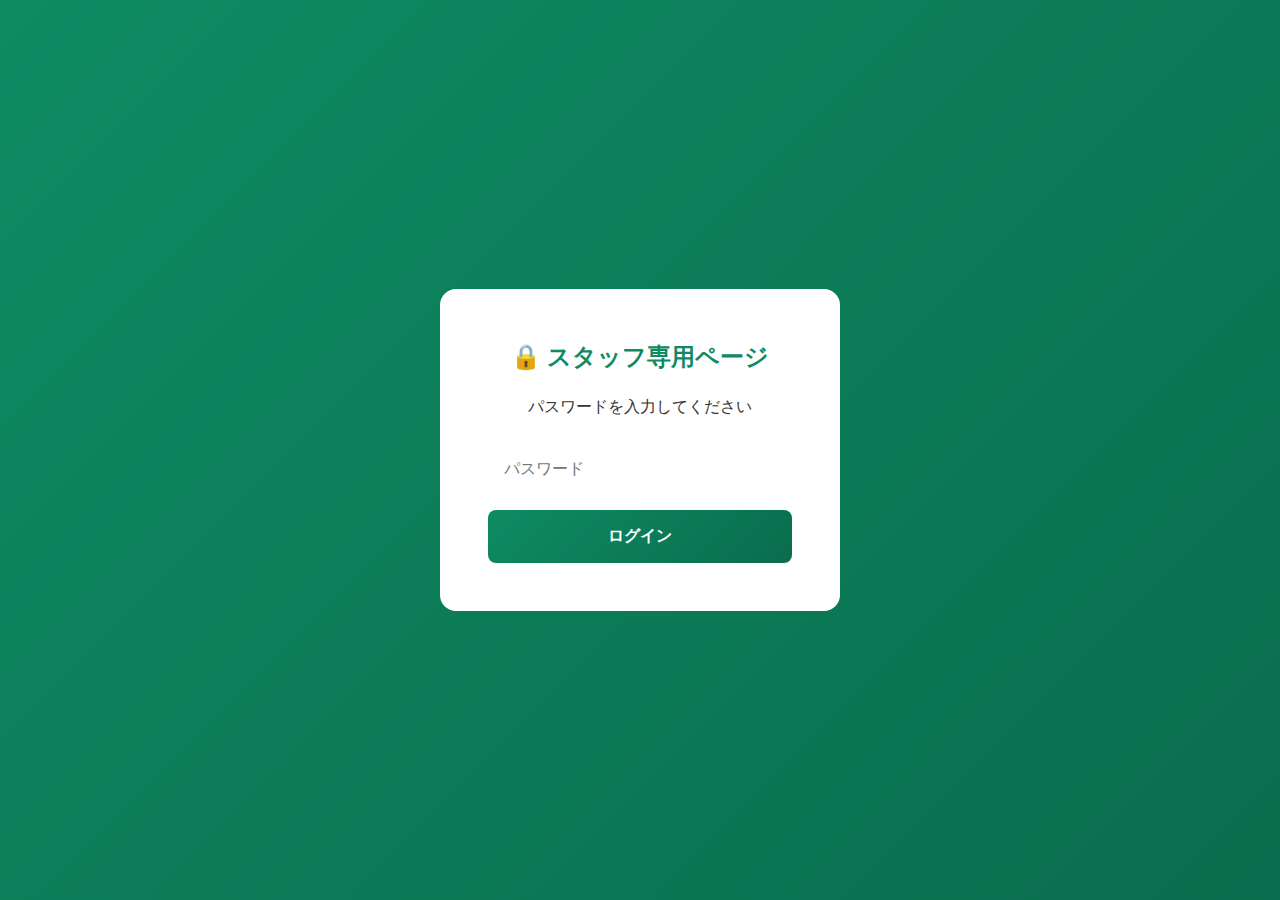
<file: staff/tokyo-arrival.html>
<!DOCTYPE html>
<html lang="ja">
<head>
    <meta charset="UTF-8">
    <meta name="viewport" content="width=device-width, initial-scale=1.0">
    <title>東京・横浜チーム到着スケジュール | BeEngineer Programming Camp</title>
    <link rel="stylesheet" href="../styles.css">
    <link rel="stylesheet" href="styles.css">
</head>
<body>
    <!-- パスワード入力画面 -->
    <div class="password-overlay" id="passwordOverlay">
        <div class="password-box">
            <h2>🔒 スタッフ専用ページ</h2>
            <p>パスワードを入力してください</p>
            <input 
                type="password" 
                id="passwordInput" 
                class="password-input" 
                placeholder="パスワード"
                autocomplete="off"
            >
            <button id="passwordBtn" class="password-btn">ログイン</button>
            <p id="passwordError" class="password-error"></p>
        </div>
    </div>

    <!-- メインコンテンツ（パスワード認証後に表示） -->
    <div class="content-hidden" id="mainContent">
        <!-- ハンバーガーメニューボタン（SP用） -->
        <button class="hamburger" id="hamburger" aria-label="メニュー">
            <span></span>
            <span></span>
            <span></span>
        </button>

        <!-- サイドバー -->
        <aside class="sidebar" id="sidebar">
            <div class="sidebar-logo">
                <h1>🔒 Staff Only</h1>
            </div>
            
            <nav class="sidebar-nav">
                <ul>
                    <li><a href="schedule.html">📅 詳細スケジュール</a></li>
                    <li><a href="tokyo-arrival.html" class="active">🚄 東京・横浜チーム</a></li>
                    <li><a href="items.html">🎒 持ち物チェック</a></li>
                    <li><a href="../index.html">🏠 メインページ</a></li>
                    <li class="nav-divider">
                        <span class="nav-section-label">🗓️ MTGページ</span>
                    </li>
                    <li><a href="mtg-day1.html">1日目 MTG</a></li>
                    <li><a href="mtg-day2.html">2日目 MTG</a></li>
                    <li><a href="mtg-day3.html">3日目 MTG</a></li>
                </ul>
            </nav>
            
            <div class="sidebar-footer">
                © 2025 BeEngineer<br>
                All Rights Reserved
            </div>
        </aside>

        <!-- オーバーレイ（SP用） -->
        <div class="overlay" id="overlay"></div>

        <!-- メインコンテンツ -->
        <main class="main-content">
            <!-- ヘッダー -->
            <section id="hero" class="hero">
                <div class="hero-content">
                    <div class="hero-panel">
                        <span class="staff-badge">🔒 スタッフ専用</span>
                        <h1 class="hero-title">東京・横浜チーム<br>到着スケジュール</h1>
                        <p class="hero-subtitle">BeEngineer Programming Camp<br>1日目アクセスルート</p>
                        <div class="hero-date">11/22<small>(土)</small></div>
                        <div class="hero-location">📍 ロゴスランド京都（京都府城陽市）</div>
                    </div>
                </div>
            </section>

            <!-- 東京・横浜チームの到着スケジュール -->
            <section id="tokyo-schedule" class="section">
                <div class="container">
                    <h2 class="section-title">到着ルート 3パターン</h2>
                    <p class="section-desc">
                        1日目（11/22）の到着時刻別のアクセスルートです。各スタッフの出発地と到着時刻に合わせて選択してください。
                    </p>

                    <!-- 到着時刻別タブ -->
                    <div class="arrival-tabs">
                        <button class="arrival-tab-btn active" data-arrival-tab="pattern1">
                            <span class="arrival-time">13:48着</span>
                            <span class="arrival-label">正規 14:00着ver（東京発）</span>
                        </button>
                        <button class="arrival-tab-btn" data-arrival-tab="pattern2">
                            <span class="arrival-time">15:15着</span>
                            <span class="arrival-label">新横浜発</span>
                        </button>
                        <button class="arrival-tab-btn" data-arrival-tab="pattern3">
                            <span class="arrival-time">17:15着</span>
                            <span class="arrival-label">東京発（遅め）</span>
                        </button>
                    </div>

                    <!-- パターン1: 東京発 13:48着 -->
                    <div class="arrival-content active" id="pattern1">
                        <div class="route-summary">
                            <div class="summary-item">
                                <span class="summary-label">出発駅</span>
                                <span class="summary-value">東京駅</span>
                            </div>
                            <div class="summary-item">
                                <span class="summary-label">発着時刻</span>
                                <span class="summary-value">10:39発 → 13:48着</span>
                            </div>
                            <div class="summary-item">
                                <span class="summary-label">所要時間</span>
                                <span class="summary-value">3時間9分</span>
                            </div>
                            <div class="summary-item">
                                <span class="summary-label">乗換回数</span>
                                <span class="summary-value">2回</span>
                            </div>
                            <div class="summary-item">
                                <span class="summary-label">総額</span>
                                <span class="summary-value fare">14,790円</span>
                            </div>
                        </div>
                        
                        <div class="route-detail">
                            <div class="route-step">
                                <div class="step-marker start">出発</div>
                                <div class="step-content">
                                    <div class="step-station">東京駅 15番線発</div>
                                    <div class="step-train">のぞみ137号 (N700系) (博多行) 513.6km</div>
                                    <div class="step-time">10:39-12:51［132分］</div>
                                    <div class="step-fare">8,580円（指定席 6,010円）</div>
                                </div>
                            </div>
                            
                            <div class="route-step">
                                <div class="step-marker transfer">乗換</div>
                                <div class="step-content">
                                    <div class="step-station">京都駅 13番線着・10番線発</div>
                                    <div class="step-wait">乗換10分+待ち5分</div>
                                    <div class="step-train">奈良線Ｄみやこ路快速157号 (奈良行) 20.2km</div>
                                    <div class="step-time">13:06-13:29［23分］</div>
                                    <div class="step-fare">自由席</div>
                                </div>
                            </div>
                            
                            <div class="route-step">
                                <div class="step-marker transfer">乗換</div>
                                <div class="step-content">
                                    <div class="step-station">城陽駅/ＪＲ城陽駅 2番線着・1番のりば発</div>
                                    <div class="step-wait">乗換6分+待ち2分</div>
                                    <div class="step-train">[京都京阪バス] 鴻ノ巣山運動公園近鉄寺田線 (プラムイン城陽行)</div>
                                    <div class="step-time">13:37-13:48［11分］</div>
                                    <div class="step-fare">200円</div>
                                </div>
                            </div>
                            
                            <div class="route-step">
                                <div class="step-marker end">到着</div>
                                <div class="step-content">
                                    <div class="step-station">プラムイン城陽</div>
                                    <div class="step-note">✅ 正規時刻（14:00）に間に合います</div>
                                </div>
                            </div>
                        </div>
                    </div>

                    <!-- パターン2: 新横浜発 15:15着 -->
                    <div class="arrival-content" id="pattern2">
                        <div class="route-summary">
                            <div class="summary-item">
                                <span class="summary-label">出発駅</span>
                                <span class="summary-value">新横浜駅</span>
                            </div>
                            <div class="summary-item">
                                <span class="summary-label">発着時刻</span>
                                <span class="summary-value">12:18発 → 15:15着</span>
                            </div>
                            <div class="summary-item">
                                <span class="summary-label">所要時間</span>
                                <span class="summary-value">2時間57分</span>
                            </div>
                            <div class="summary-item">
                                <span class="summary-label">乗換回数</span>
                                <span class="summary-value">2回</span>
                            </div>
                            <div class="summary-item">
                                <span class="summary-label">総額</span>
                                <span class="summary-value fare">14,230円</span>
                            </div>
                        </div>
                        
                        <div class="route-detail">
                            <div class="route-step">
                                <div class="step-marker start">出発</div>
                                <div class="step-content">
                                    <div class="step-station">新横浜駅 4番線発</div>
                                    <div class="step-train">のぞみ149号 (N700系) (博多行) 484.8km</div>
                                    <div class="step-time">12:18-14:15［117分］</div>
                                    <div class="step-fare">8,360円（指定席 5,670円）</div>
                                </div>
                            </div>
                            
                            <div class="route-step">
                                <div class="step-marker transfer">乗換</div>
                                <div class="step-content">
                                    <div class="step-station">京都駅 13番線着・10番線発</div>
                                    <div class="step-wait">乗換10分+待ち11分</div>
                                    <div class="step-train">奈良線Ｄみやこ路快速163号 (奈良行) 20.2km</div>
                                    <div class="step-time">14:36-14:59［23分］</div>
                                    <div class="step-fare">自由席</div>
                                </div>
                            </div>
                            
                            <div class="route-step">
                                <div class="step-marker transfer">乗換</div>
                                <div class="step-content">
                                    <div class="step-station">城陽駅/ＪＲ城陽駅 2番線着・2番のりば発</div>
                                    <div class="step-wait">乗換6分+待ち2分</div>
                                    <div class="step-train">[京都京阪バス] プラムイン城陽長池線 (プラムイン城陽行)</div>
                                    <div class="step-time">15:07-15:15［8分］</div>
                                    <div class="step-fare">200円</div>
                                </div>
                            </div>
                            
                            <div class="route-step">
                                <div class="step-marker end">到着</div>
                                <div class="step-content">
                                    <div class="step-station">プラムイン城陽</div>
                                    <div class="step-note">⚠️ 開会式（14:00～）に遅刻</div>
                                </div>
                            </div>
                        </div>
                    </div>

                    <!-- パターン3: 東京発 17:15着 -->
                    <div class="arrival-content" id="pattern3">
                        <div class="route-summary">
                            <div class="summary-item">
                                <span class="summary-label">出発駅</span>
                                <span class="summary-value">東京駅</span>
                            </div>
                            <div class="summary-item">
                                <span class="summary-label">発着時刻</span>
                                <span class="summary-value">14:12発 → 17:15着</span>
                            </div>
                            <div class="summary-item">
                                <span class="summary-label">所要時間</span>
                                <span class="summary-value">3時間3分</span>
                            </div>
                            <div class="summary-item">
                                <span class="summary-label">乗換回数</span>
                                <span class="summary-value">2回</span>
                            </div>
                            <div class="summary-item">
                                <span class="summary-label">総額</span>
                                <span class="summary-value fare">14,790円</span>
                            </div>
                        </div>
                        
                        <div class="route-detail">
                            <div class="route-step">
                                <div class="step-marker start">出発</div>
                                <div class="step-content">
                                    <div class="step-station">東京駅 18番線発</div>
                                    <div class="step-train">のぞみ39号 (N700系) (博多行) 513.6km</div>
                                    <div class="step-time">14:12-16:23［131分］</div>
                                    <div class="step-fare">8,580円（指定席 6,010円）</div>
                                </div>
                            </div>
                            
                            <div class="route-step">
                                <div class="step-marker transfer">乗換</div>
                                <div class="step-content">
                                    <div class="step-station">京都駅 14番線着・10番線発</div>
                                    <div class="step-wait">乗換10分+待ち3分</div>
                                    <div class="step-train">奈良線Ｄみやこ路快速171号 (奈良行) 20.2km</div>
                                    <div class="step-time">16:36-16:59［23分］</div>
                                    <div class="step-fare">自由席</div>
                                </div>
                            </div>
                            
                            <div class="route-step">
                                <div class="step-marker transfer">乗換</div>
                                <div class="step-content">
                                    <div class="step-station">城陽駅/ＪＲ城陽駅 2番線着・2番のりば発</div>
                                    <div class="step-wait">乗換6分+待ち2分</div>
                                    <div class="step-train">[京都京阪バス] プラムイン城陽長池線 (プラムイン城陽行)</div>
                                    <div class="step-time">17:07-17:15［8分］</div>
                                    <div class="step-fare">200円</div>
                                </div>
                            </div>
                            
                            <div class="route-step">
                                <div class="step-marker end">到着</div>
                                <div class="step-content">
                                    <div class="step-station">プラムイン城陽</div>
                                    <div class="step-note">⚠️ 夕食（17:00～）に遅刻</div>
                                </div>
                            </div>
                        </div>
                    </div>
                </div>
            </section>

            <!-- 3日目の帰宅ルート -->
            <section id="return-schedule" class="section">
                <div class="container">
                    <h2 class="section-title">3日目 帰宅ルート</h2>
                    <p class="section-desc">
                        3日目（11/24）閉会式後の東京方面への帰宅ルートです。
                    </p>

                    <div class="return-content">
                        <div class="route-summary">
                            <div class="summary-item">
                                <span class="summary-label">出発地</span>
                                <span class="summary-value">城陽駅</span>
                            </div>
                            <div class="summary-item">
                                <span class="summary-label">到着地</span>
                                <span class="summary-value">東京駅</span>
                            </div>
                            <div class="summary-item">
                                <span class="summary-label">発着時刻</span>
                                <span class="summary-value">14:14発 → 17:45着</span>
                            </div>
                            <div class="summary-item">
                                <span class="summary-label">所要時間</span>
                                <span class="summary-value">3時間31分</span>
                            </div>
                            <div class="summary-item">
                                <span class="summary-label">乗換回数</span>
                                <span class="summary-value">1回</span>
                            </div>
                            <div class="summary-item">
                                <span class="summary-label">総額</span>
                                <span class="summary-value fare">14,750円</span>
                            </div>
                        </div>
                        
                        <div class="route-detail">
                            <div class="route-step">
                                <div class="step-marker start">出発</div>
                                <div class="step-content">
                                    <div class="step-station">城陽駅 1番線発</div>
                                    <div class="step-train">奈良線 (京都行) 20.2km</div>
                                    <div class="step-time">14:14-14:43［29分］</div>
                                    <div class="step-fare">380円</div>
                                    <div class="step-note">✅ 閉会式・昼食後、現地タクシーで城陽駅へ（13:55発）</div>
                                </div>
                            </div>
                            
                            <div class="route-step">
                                <div class="step-marker transfer">乗換</div>
                                <div class="step-content">
                                    <div class="step-station">京都駅 9番線着・12番線発</div>
                                    <div class="step-wait">乗換時間：約45分</div>
                                    <div class="step-train">のぞみ156号 (N700系) (東京行) 513.6km</div>
                                    <div class="step-time">15:30-17:45［135分］</div>
                                    <div class="step-fare">14,370円（指定席 6,010円）</div>
                                </div>
                            </div>
                            
                            <div class="route-step">
                                <div class="step-marker end">到着</div>
                                <div class="step-content">
                                    <div class="step-station">東京駅 17番線着</div>
                                    <div class="step-note">🎉 お疲れ様でした！</div>
                                </div>
                            </div>
                        </div>

                        <!-- 注意事項 -->
                        <div class="return-notes">
                            <h3>📝 帰宅時のスケジュール・注意事項</h3>
                            <div class="schedule-timeline">
                                <div class="timeline-item">
                                    <span class="timeline-time">13:00</span>
                                    <span class="timeline-event">閉会式後、昼食</span>
                                </div>
                                <div class="timeline-item">
                                    <span class="timeline-time">13:55</span>
                                    <span class="timeline-event">プラムイン城陽エントランス集合 → 現地タクシーで城陽駅へ</span>
                                </div>
                                <div class="timeline-item">
                                    <span class="timeline-time">14:14</span>
                                    <span class="timeline-event">城陽駅発（奈良線）</span>
                                </div>
                                <div class="timeline-item">
                                    <span class="timeline-time">14:43</span>
                                    <span class="timeline-event">京都駅着</span>
                                </div>
                                <div class="timeline-item">
                                    <span class="timeline-time">15:30</span>
                                    <span class="timeline-event">京都駅発（のぞみ156号）</span>
                                </div>
                                <div class="timeline-item">
                                    <span class="timeline-time">17:45</span>
                                    <span class="timeline-event">東京駅着</span>
                                </div>
                            </div>
                            <ul class="notes-list">
                                <li><strong>タクシー手配</strong>：現地で手配済み（13:55発）</li>
                                <li><strong>荷物</strong>：13:00の昼食前に荷物をまとめ、忘れ物がないか確認してください</li>
                                <li><strong>乗車券</strong>：事前に購入しておくとスムーズです</li>
                                <li><strong>京都駅での乗換</strong>：45分の余裕があるので、お土産購入も可能です</li>
                                <li><strong>新幹線指定席</strong>：混雑が予想されるため、早めの予約をおすすめします</li>
                            </ul>
                        </div>
                    </div>
                </div>
            </section>
        </main>

        <!-- フッター -->
        <footer class="footer">
            <div class="footer-content">
                <div class="footer-character footer-character-left">
                    <img src="../assets/fav/dot_girl.svg" alt="キャラクター" class="footer-character-img">
                </div>
                
                <div class="footer-main">
                    <div class="footer-logo-wrapper">
                        <div class="footer-logo">
                            <a href="https://logosland.jp/" target="_blank" rel="noopener noreferrer">LOGOS LAND</a><br class="sp-br">
                            ×<br class="sp-br">
                            <a href="https://be-engineer.tech/" target="_blank" rel="noopener noreferrer">BeEngineer</a>
                        </div>
                    </div>
                    <div class="footer-info">
                    京大ITベンチャー発、実践的なチカラを鍛える<br>
                    中高生対象のプログラミング塾
                    </div>
                    <div class="footer-links">
                        <span>京大本校</span>
                        <span>梅田校</span>
                        <span>飯田橋校</span>
                        <span>横浜校</span>
                    </div>
                    <div class="footer-copyright">
                    © 2025 BeEngineer. All Rights Reserved.
                    </div>
                </div>
                
                <div class="footer-character footer-character-right">
                    <img src="../assets/fav/dot_boy.svg" alt="キャラクター" class="footer-character-img">
                </div>
            </div>
        </footer>
    </div>

    <script src="auth.js"></script>
</body>
</html>
</file>
<file: styles.css>
/* ============================================
   BeEngineer Programming Camp - Styles
   ロゴスランド風デザイン
   ============================================ */

:root {
  /* メインカラー */
  --color-primary: #0E8B62;
  --color-secondary: #F47F2E;
  --color-accent: #FF6B6B;
  --color-bg: #FAFAF8;
  --color-white: #FFFFFF;
  --color-text: #333333;
  --color-text-light: #666666;
  
  /* パステルカラー */
  --color-pastel-blue: #A8D5E2;
  --color-pastel-yellow: #FFF4B8;
  --color-pastel-pink: #FFD4D4;
  --color-pastel-green: #C8E6C9;
  
  /* レイアウト */
  --sidebar-width: 240px;
  --spacing-unit: 1rem;
  --border-radius: 16px;
  --shadow-soft: 0 4px 20px rgba(0, 0, 0, 0.08);
  --shadow-hover: 0 8px 30px rgba(0, 0, 0, 0.12);
}

/* ============================================
   リセット & ベース
   ============================================ */

* {
  margin: 0;
  padding: 0;
  box-sizing: border-box;
}

html {
  scroll-behavior: smooth;
}

body {
  font-family: 'Segoe UI', 'Yu Gothic UI', 'Meiryo', sans-serif;
  background-color: var(--color-bg);
  color: var(--color-text);
  line-height: 1.7;
  overflow-x: hidden;
}

img {
  max-width: 100%;
  height: auto;
  display: block;
}

a {
  text-decoration: none;
  color: inherit;
  transition: all 0.3s ease;
}

/* ============================================
   サイドバー（左側固定）
   ============================================ */

.sidebar {
  position: fixed;
  left: 0;
  top: 0;
  width: var(--sidebar-width);
  height: 100vh;
  background: linear-gradient(180deg, var(--color-primary) 0%, #0a6d4d 100%);
  color: var(--color-white);
  padding: 1rem 0.8rem;
  display: flex;
  flex-direction: column;
  z-index: 1000;
  box-shadow: 4px 0 20px rgba(0, 0, 0, 0.1);
  overflow: visible;
}

.sidebar-logo {
  text-align: center;
  margin-bottom: 1rem;
  display: flex;
  flex-direction: column;
  align-items: center;
}

.sidebar-logo h1 {
  font-size: 1.5rem;
  font-weight: bold;
  letter-spacing: 0.05em;
}

.sidebar-logo p {
  font-size: 0.75rem;
  opacity: 0.9;
  margin-top: 0.5rem;
}

.logo-text {
  font-size: 1.5rem;
  font-weight: bold;
  letter-spacing: 0.05em;
  line-height: 1.2;
  display: flex;
  align-items: center;
  gap: 0.5rem;
}

.logo-icon {
  width: 24px;
  height: 24px;
  object-fit: contain;
}

.logo-image {
  width: 150px;
  height: auto;
  object-fit: contain;
}

.logo-been {
  width: 115px;
}

.logo-separator {
  font-size: 1.2rem;
  margin: 0;
  opacity: 0.8;
  font-weight: bold;
}

.sidebar-nav {
  flex: 1;
  overflow: visible;
  max-height: calc(100vh - 200px);
}

.sidebar-nav ul {
  list-style: none;
  overflow: visible;
}

.sidebar-nav li {
  margin-bottom: 0.2rem;
}

.sidebar-nav a {
  display: block;
  padding: 0.45rem 0.7rem;
  border-radius: 8px;
  transition: all 0.3s ease;
  font-size: 0.82rem;
}

.sidebar-nav a:hover {
  background-color: rgba(255, 255, 255, 0.15);
  transform: translateX(5px);
}

.sidebar-nav a.active {
  background-color: rgba(255, 255, 255, 0.2);
  border: 2px solid var(--color-white);
  font-weight: bold;
  box-shadow: 0 2px 8px rgba(0, 0, 0, 0.2);
}

/* サブメニュー（ドロップダウン） */
.sidebar-nav .has-submenu {
  position: relative;
  overflow: visible;
}

.sidebar-nav .submenu {
  list-style: none;
  padding: 0;
  margin: 0;
  position: absolute;
  left: 100%;
  top: 0;
  margin-left: -1.5rem;
  min-width: 150px;
  background: linear-gradient(135deg, var(--color-secondary) 0%, #ff9a5a 100%);
  border-radius: 8px;
  box-shadow: 0 8px 32px rgba(0, 0, 0, 0.3);
  opacity: 0;
  visibility: hidden;
  transform: translateX(-10px);
  transition: all 0.3s ease;
  z-index: 9999;
}

.sidebar-nav .has-submenu:hover .submenu {
  opacity: 1;
  visibility: visible;
  transform: translateX(0);
}

.sidebar-nav .submenu li {
  margin: 0;
}

.sidebar-nav .submenu a {
  padding: 0.5rem 0.7rem;
  font-size: 0.78rem;
  background-color: transparent;
  border-radius: 0;
}

.sidebar-nav .submenu li:first-child a {
  border-radius: 8px 8px 0 0;
}

.sidebar-nav .submenu li:last-child a {
  border-radius: 0 0 8px 8px;
}

.sidebar-nav .submenu a:hover {
  background-color: rgba(255, 255, 255, 0.2);
  transform: translateX(5px);
}

.sidebar-footer {
  text-align: center;
  font-size: 0.6rem;
  opacity: 0.7;
  margin-top: auto;
  padding-top: 0.3rem;
  display: flex;
  align-items: center;
  justify-content: center;
  gap: 0.5rem;
}

.sidebar-footer-text {
  line-height: 1.4;
}

.sidebar-footer-char {
  width: 35px;
  height: auto;
  opacity: 0.8;
}

/* ============================================
   メインコンテンツエリア
   ============================================ */

.main-content {
  margin-left: var(--sidebar-width);
  min-height: 100vh;
}

/* ============================================
   ヒーローセクション
   ============================================ */

.hero {
  position: relative;
  height: 85vh;
  display: flex;
  align-items: center;
  justify-content: center;
  background: linear-gradient(135deg, var(--color-pastel-blue) 0%, var(--color-pastel-yellow) 50%, var(--color-pastel-pink) 100%);
  overflow: hidden;
}

.hero::before {
  content: '';
  position: absolute;
  top: 0;
  left: 0;
  right: 0;
  bottom: 0;
  background-image: url('data:image/svg+xml,<svg xmlns="http://www.w3.org/2000/svg" viewBox="0 0 1200 600"><rect fill="%23A8D5E2" width="1200" height="600"/></svg>');
  background-size: cover;
  background-position: center;
  opacity: 0.3;
}

.hero-content {
  position: relative;
  z-index: 1;
  text-align: center;
  max-width: 800px;
  padding: 2rem;
}

.hero-panel {
  background-color: var(--color-white);
  padding: 3rem 2.5rem;
  border-radius: var(--border-radius);
  box-shadow: var(--shadow-soft);
  transition: transform 0.3s ease;
}

.hero-panel:hover {
  transform: scale(1.02);
}

.hero-title {
  font-size: 3rem;
  font-weight: bold;
  color: var(--color-primary);
  margin-bottom: 1.5rem;
  line-height: 1.3;
}

.hero-subtitle {
  font-size: 1.3rem;
  color: var(--color-text);
  margin-bottom: 2rem;
}

.hero-date {
  font-size: 1.5rem;
  font-weight: bold;
  color: var(--color-secondary);
  margin-bottom: 0.5rem;
}

.hero-location {
  font-size: 1.1rem;
  color: var(--color-text-light);
}

.hero-cta {
  margin-top: 2rem;
  display: inline-block;
  padding: 1rem 2.5rem;
  background: linear-gradient(135deg, var(--color-secondary) 0%, #ff9a5a 100%);
  color: var(--color-white);
  font-size: 1.1rem;
  font-weight: bold;
  border-radius: 50px;
  box-shadow: var(--shadow-soft);
  transition: all 0.3s ease;
}

.hero-cta:hover {
  transform: translateY(-3px);
  box-shadow: var(--shadow-hover);
}

/* ============================================
   セクション共通スタイル
   ============================================ */

.section {
  padding: 5rem 3rem;
}

.section:nth-child(even) {
  background-color: var(--color-white);
}

.section-title {
  font-size: 2.5rem;
  font-weight: bold;
  color: var(--color-primary);
  text-align: center;
  margin-bottom: 3rem;
  position: relative;
  padding-bottom: 1rem;
}

.section-title::after {
  content: '';
  position: absolute;
  bottom: 0;
  left: 50%;
  transform: translateX(-50%);
  width: 80px;
  height: 4px;
  background: linear-gradient(90deg, var(--color-secondary), var(--color-primary));
  border-radius: 2px;
}

.section-intro {
  text-align: center;
  margin-bottom: 3rem;
  color: var(--color-text-light);
  font-size: 1.1rem;
}

.section-desc {
  text-align: center;
  margin-bottom: 2rem;
  color: var(--color-text-light);
}

.section-note {
  text-align: center;
  margin-top: 2rem;
  color: var(--color-text-light);
  font-size: 0.95rem;
}

.container {
  max-width: 1200px;
  margin: 0 auto;
}

/* ============================================
   カードUI
   ============================================ */

.card-grid {
  display: grid;
  grid-template-columns: repeat(auto-fit, minmax(300px, 1fr));
  gap: 2rem;
}

.card {
  background-color: var(--color-white);
  border-radius: var(--border-radius);
  padding: 2rem;
  box-shadow: var(--shadow-soft);
  transition: all 0.3s ease;
}

.card:hover {
  transform: translateY(-8px);
  box-shadow: var(--shadow-hover);
}

.card-orange {
  background: linear-gradient(135deg, var(--color-secondary) 0%, #ff9a5a 100%);
  color: var(--color-white);
}

.card-green {
  background: linear-gradient(135deg, var(--color-primary) 0%, #12a876 100%);
  color: var(--color-white);
}

.card-title {
  font-size: 1.5rem;
  font-weight: bold;
  margin-bottom: 1rem;
}

.card-content {
  font-size: 1rem;
  line-height: 1.8;
}

.card-icon {
  width: 60px;
  height: 60px;
  background-color: rgba(255, 255, 255, 0.2);
  border-radius: 50%;
  display: flex;
  align-items: center;
  justify-content: center;
  font-size: 1.8rem;
  margin-bottom: 1rem;
}

/* ============================================
   ご案内セクション
   ============================================ */

/* PC版では開閉ヘッダーを非表示 */
.guide-toggle-header {
  display: none;
}

.guide-content {
  display: grid;
  grid-template-columns: 1fr 1fr;
  gap: 3rem;
  align-items: center;
  background-color: var(--color-white);
  padding: 2.5rem;
  border-radius: var(--border-radius);
  box-shadow: var(--shadow-soft);
}

.guide-text {
  display: flex;
  flex-direction: column;
  gap: 1rem;
}

.guide-main {
  font-size: 1.5rem;
  font-weight: bold;
  color: var(--color-secondary);
  margin-bottom: 0.5rem;
}

.guide-detail {
  font-size: 1.1rem;
  line-height: 1.8;
  color: var(--color-text);
}

.guide-note {
  font-size: 0.95rem;
  color: var(--color-text-light);
  background-color: var(--color-pastel-yellow);
  padding: 1rem;
  border-radius: 8px;
  margin-top: 0.5rem;
}

.guide-notice-inline {
  background: linear-gradient(135deg, #FFF3E0 0%, #FFE0B2 100%);
  border: 3px solid var(--color-secondary);
  border-radius: var(--border-radius);
  padding: 1.5rem;
  margin-top: 1.5rem;
}

.guide-image {
  border-radius: var(--border-radius);
  overflow: hidden;
  box-shadow: var(--shadow-soft);
  max-width: 100%;
}

.guide-image img {
  width: 100%;
  height: auto;
  display: block;
}

.guide-notice-item {
  display: flex;
  align-items: center;
  gap: 0.8rem;
  margin-bottom: 1.5rem;
  font-size: 1.05rem;
  line-height: 1.8;
  color: var(--color-text);
}

.guide-notice-item:last-of-type {
  margin-bottom: 1rem;
}

.guide-notice-icon {
  font-size: 1.5rem;
  flex-shrink: 0;
  line-height: 1.8;
  display: flex;
  align-items: center;
  justify-content: center;
  align-self: flex-start;
}

.guide-notice-contact {
  text-align: center;
  color: var(--color-text);
  font-size: 1rem;
  margin-top: 1rem;
  margin-bottom: 0;
  font-weight: 500;
}


/* ============================================
   ブログ更新セクション
   ============================================ */

.blog-update-box {
  background: linear-gradient(135deg, #FFF3E0 0%, #FFE0B2 100%);
  border: 3px solid #FF9800;
  border-radius: var(--border-radius);
  padding: 0;
  margin-top: 2rem;
  box-shadow: 0 6px 25px rgba(255, 152, 0, 0.15);
  overflow: hidden;
}

.blog-update-header {
  display: flex;
  justify-content: space-between;
  align-items: center;
  padding: 1.5rem 2rem;
  cursor: pointer;
  transition: background-color 0.3s ease;
}

.blog-update-header:hover {
  background-color: rgba(255, 152, 0, 0.1);
}

.blog-update-title {
  font-size: 1.3rem;
  font-weight: bold;
  color: #FF9800;
}

.blog-update-icon {
  font-size: 1.2rem;
  color: #FF9800;
  transition: transform 0.3s ease;
}

.blog-update-box.active .blog-update-icon {
  transform: rotate(180deg);
}

.blog-update-content {
  max-height: 0;
  opacity: 0;
  overflow: hidden;
  transition: max-height 0.5s ease, opacity 0.3s ease, padding 0.3s ease;
  padding: 0 2rem;
}

.blog-update-box.active .blog-update-content {
  max-height: 1000px;
  opacity: 1;
  padding: 0 2rem 2rem 2rem;
}

.blog-update-text {
  font-size: 1.1rem;
  color: var(--color-text);
  line-height: 1.8;
  margin-bottom: 1.5rem;
  text-align: center;
}

.blog-update-link {
  text-align: center;
  margin-bottom: 1.5rem;
}

.blog-link-btn {
  display: inline-block;
  padding: 0.8rem 2rem;
  background-color: #FF9800;
  color: white;
  text-decoration: none;
  border-radius: 8px;
  font-weight: bold;
  font-size: 1.1rem;
  transition: all 0.3s ease;
  box-shadow: 0 4px 12px rgba(255, 152, 0, 0.3);
}

.blog-link-btn:hover {
  background-color: #F57C00;
  transform: translateY(-2px);
  box-shadow: 0 6px 16px rgba(255, 152, 0, 0.4);
}

.blog-link-btn:active {
  transform: translateY(0);
}

.blog-update-notice {
  background-color: rgba(255, 152, 0, 0.1);
  border-radius: 8px;
  padding: 1.5rem;
  margin-top: 1.5rem;
}

.blog-notice-item {
  display: flex;
  align-items: center;
  gap: 0.8rem;
  margin-bottom: 0.8rem;
  font-size: 1rem;
  color: var(--color-text);
}

.blog-notice-item:last-child {
  margin-bottom: 0;
}

.blog-notice-icon {
  font-size: 1.3rem;
  flex-shrink: 0;
}

.blog-notice-item strong {
  color: #E65100;
}

/* PC版では開閉機能を無効化（常に表示） */
@media (min-width: 769px) {
  .blog-update-header {
    cursor: default;
  }
  
  .blog-update-header:hover {
    background-color: transparent;
  }
  
  .blog-update-icon {
    display: none;
  }
  
  .blog-update-content {
    max-height: none;
    opacity: 1;
    padding: 0 2rem 2rem 2rem;
  }
}

/* ============================================
   開催情報バー（開催概要）
   ============================================ */

.overview-section {
  padding: 3rem;
  background: linear-gradient(135deg, var(--color-primary) 0%, #12a876 100%);
}

.overview-grid {
  display: grid;
  grid-template-columns: repeat(auto-fit, minmax(300px, 1fr));
  gap: 2rem;
  color: var(--color-white);
}

.overview-card {
  text-align: center;
  padding: 2rem;
  background-color: rgba(255, 255, 255, 0.1);
  border-radius: 16px;
}

.overview-icon {
  font-size: 3rem;
  margin-bottom: 1rem;
}

.overview-card h3 {
  font-size: 1.3rem;
  margin-bottom: 1rem;
  color: var(--color-white);
}

.overview-main {
  font-size: 1.1rem;
  font-weight: bold;
  margin-bottom: 0.5rem;
}

.overview-sub {
  font-size: 0.95rem;
  opacity: 0.9;
  margin-bottom: 1.5rem;
}

.overview-address {
  font-size: 0.9rem;
  opacity: 0.9;
  margin-bottom: 1.5rem;
}

.overview-btn {
  display: inline-block;
  padding: 0.75rem 1.5rem;
  background-color: var(--color-white);
  color: var(--color-primary);
  border-radius: 50px;
  font-weight: bold;
  font-size: 0.95rem;
  text-decoration: none;
  transition: all 0.3s ease;
  box-shadow: 0 4px 15px rgba(0, 0, 0, 0.2);
}

.overview-btn:hover {
  transform: translateY(-3px);
  box-shadow: 0 6px 20px rgba(0, 0, 0, 0.3);
}

/* ============================================
   学習内容
   ============================================ */

.chapter-number {
  font-size: 1rem;
  font-weight: bold;
  opacity: 0.8;
  margin-bottom: 0.5rem;
}

/* 学習プログラムのタブ（PC版では非表示） */
.program-tabs {
  display: none;
}

/* プログラムカードのトグル機能（SP用） */
.card-header {
  position: relative;
}

.toggle-icon {
  display: none;
  position: absolute;
  top: 0;
  right: 0;
  font-size: 1.5rem;
  transition: transform 0.3s ease;
}

/* ============================================
   スケジュール表
   ============================================ */

/* タブメニュー */
.schedule-tabs {
  display: flex;
  gap: 1rem;
  margin-bottom: 2.5rem;
  flex-wrap: wrap;
  background: linear-gradient(135deg, rgba(14, 139, 98, 0.05) 0%, rgba(14, 139, 98, 0.02) 100%);
  padding: 1rem;
  border-radius: 12px;
}

.schedule-tabs .tab-btn {
  flex: 1;
  min-width: 150px;
  padding: 1.2rem 2rem;
  background: white;
  border: 2px solid rgba(14, 139, 98, 0.2);
  border-radius: 10px;
  color: var(--color-text);
  font-size: 1.05rem;
  font-weight: 600;
  cursor: pointer;
  transition: all 0.3s ease;
  box-shadow: 0 2px 8px rgba(0, 0, 0, 0.08);
}

.schedule-tabs .tab-btn:hover {
  background: linear-gradient(135deg, rgba(14, 139, 98, 0.1) 0%, rgba(14, 139, 98, 0.05) 100%);
  border-color: var(--color-primary);
  color: var(--color-primary);
  transform: translateY(-2px);
  box-shadow: 0 4px 12px rgba(14, 139, 98, 0.2);
}

.schedule-tabs .tab-btn.active {
  background: linear-gradient(135deg, var(--color-primary) 0%, #0a6d4d 100%);
  border-color: var(--color-primary);
  color: white;
  box-shadow: 0 4px 16px rgba(14, 139, 98, 0.3);
  transform: scale(1.02);
}

.schedule-tabs .tab-btn:focus {
  outline: none;
}

.schedule-tabs .tab-btn:focus-visible {
  outline: 3px solid var(--color-primary);
  outline-offset: 3px;
}

/* PC版では横スクロールヒントを非表示 */
.schedule-table-wrapper::after {
  display: none;
}

.schedule-table {
  width: 100%;
  border-collapse: separate;
  border-spacing: 0;
  overflow: hidden;
  border-radius: var(--border-radius);
  box-shadow: var(--shadow-soft);
  background-color: var(--color-white);
  table-layout: fixed;
}

.schedule-row.tab-content {
  display: none;
}

.schedule-row.tab-content.active {
  display: table-row;
  animation: fadeIn 0.3s ease;
}

.schedule-table th {
  background: linear-gradient(135deg, var(--color-primary) 0%, #0a6d4d 100%);
  color: var(--color-white);
  padding: 1.2rem;
  font-weight: bold;
  text-align: left;
  font-size: 1.1rem;
}

.schedule-table th:nth-child(1) {
  width: 150px;
}

.schedule-table th:nth-child(2) {
  width: 160px;
}

.schedule-table th:nth-child(3) {
  width: 25%;
}

.schedule-table th:nth-child(4) {
  width: auto;
}

.schedule-table td {
  padding: 0;
  border-bottom: none;
  vertical-align: middle;
}

.schedule-table td:nth-child(1) {
  width: 150px;
}

.schedule-table td:nth-child(2) {
  width: 160px;
}

.schedule-table td:nth-child(3) {
  width: 25%;
}

.schedule-table td:nth-child(4) {
  width: auto;
}

.schedule-table tr:last-child td {
  border-bottom: none;
}

/* テーブル行の背景をリセット */
.schedule-table tbody tr {
  background-color: transparent;
}

.schedule-detail {
  vertical-align: middle;
  padding: 0;
}

.note-item {
  color: var(--color-text-light);
  font-size: 0.9rem;
  background-color: transparent;
}

.location-item {
  color: var(--color-text);
  font-size: 0.95rem;
  background-color: transparent;
}

.schedule-toggle-icon {
  display: none;
  position: absolute;
  right: 0.5rem;
  top: 50%;
  transform: translateY(-50%);
  font-size: 1.2rem;
  transition: transform 0.3s ease;
}

.schedule-detail > div {
  padding: 0.6rem 1.2rem;
  margin-bottom: 0;
  display: flex;
  align-items: center;
  justify-content: flex-start;
  border-radius: 0;
  line-height: 1.6;
  min-height: 5.5rem;
  box-sizing: border-box;
}

/* 時間スロット */
.time-slot {
  color: var(--color-primary);
  font-size: 0.95rem;
  font-weight: bold;
  background-color: transparent;
}

/* アクティビティ */
.activity {
  color: var(--color-text);
  font-size: 1rem;
  background-color: transparent;
}

/* 各行の背景色（偶数行のみ） */
.schedule-detail > div:nth-child(odd) {
  background-color: #ffffff;
}

.schedule-detail > div:nth-child(even) {
  background-color: rgba(168, 213, 226, 0.2);
}

/* ============================================
   持ち物リスト
   ============================================ */

.checklist {
  display: grid;
  grid-template-columns: repeat(auto-fit, minmax(250px, 1fr));
  gap: 1rem;
}

.checklist-item {
  display: flex;
  align-items: center;
  background-color: var(--color-white);
  padding: 1rem 1.5rem;
  border-radius: 12px;
  box-shadow: 0 2px 10px rgba(0, 0, 0, 0.05);
  transition: all 0.3s ease;
  cursor: pointer;
}

.checklist-item:hover {
  transform: translateX(5px);
  box-shadow: 0 4px 15px rgba(0, 0, 0, 0.1);
}

.checklist-item input[type="checkbox"] {
  width: 24px;
  height: 24px;
  margin-right: 1rem;
  cursor: pointer;
  accent-color: var(--color-primary);
}

.checklist-item label {
  cursor: pointer;
  font-size: 1rem;
  flex: 1;
}

.checklist-item.checked {
  background-color: var(--color-pastel-green);
  opacity: 0.7;
}

.checklist-item.checked label {
  text-decoration: line-through;
}

/* ============================================
   アクセス
   ============================================ */

.access-content {
  width: 100%;
}

/* アクセスタブ */
.access-tabs {
  display: flex;
  gap: 1rem;
  margin-bottom: 2rem;
  border-bottom: 2px solid #e0e0e0;
}

.access-tab-btn {
  flex: 1;
  padding: 1rem 1.5rem;
  background: transparent;
  border: none;
  border-bottom: 3px solid transparent;
  color: var(--color-text-light);
  font-size: 1rem;
  font-weight: 600;
  cursor: pointer;
  transition: all 0.3s ease;
  position: relative;
  bottom: -2px;
}

.access-tab-btn:hover {
  color: var(--color-primary);
  background: rgba(168, 213, 226, 0.1);
}

.access-tab-btn.active {
  color: var(--color-primary);
  border-bottom-color: var(--color-primary);
  background: transparent;
}

.access-tab-btn:focus {
  outline: none;
}

.access-tab-btn:focus-visible {
  outline: 2px solid var(--color-primary);
  outline-offset: 2px;
}

/* 2カラムレイアウト */
.access-layout {
  display: grid;
  grid-template-columns: 1fr 1fr;
  gap: 2rem;
  align-items: start;
}

.access-tab-content-wrapper {
  min-width: 0;
}

.access-tab-content {
  display: none;
  animation: fadeIn 0.4s ease;
}

.access-tab-content.active {
  display: block;
}

.access-info-box {
  padding: 2rem;
  background: linear-gradient(135deg, #f8fffe 0%, #e8f5f3 100%);
  border-radius: 16px;
  box-shadow: var(--shadow-soft);
}

.kyoto-team-label {
  display: inline-block;
  padding: 0.5rem 1rem;
  background: var(--color-primary);
  color: white;
  border-radius: 20px;
  font-size: 0.9rem;
  font-weight: bold;
  margin-bottom: 1.5rem;
}

.access-info {
  background-color: var(--color-white);
  padding: 2rem;
  border-radius: var(--border-radius);
  box-shadow: var(--shadow-soft);
}

.access-info h3 {
  color: var(--color-primary);
  font-size: 1.3rem;
  margin-bottom: 1rem;
}

.access-info p {
  margin-bottom: 0.8rem;
  line-height: 1.8;
}

.access-subtitle {
  color: var(--color-primary);
  font-size: 1.3rem;
  margin-top: 2rem;
  margin-bottom: 1rem;
}

.access-arrow {
  margin-top: 0.5rem;
}

.access-note {
  margin-top: 1rem;
  padding: 1rem;
  border-radius: 8px;
  font-size: 0.95rem;
}

.access-note-yellow {
  background-color: var(--color-pastel-yellow);
}

.access-note-blue {
  background-color: var(--color-pastel-blue);
}

.access-note-green {
  background-color: rgba(168, 213, 226, 0.3);
  border-left: 4px solid var(--color-primary);
}

.access-flow {
  display: flex;
  flex-direction: column;
  gap: 0.5rem;
  margin: 2rem 0;
}

.flow-step {
  display: flex;
  align-items: center;
  gap: 1.5rem;
  padding: 1.2rem;
  background: white;
  border-radius: 12px;
  box-shadow: 0 2px 8px rgba(0, 0, 0, 0.05);
  transition: transform 0.2s ease, box-shadow 0.2s ease;
}

.flow-step:hover {
  transform: translateX(5px);
  box-shadow: 0 4px 12px rgba(0, 0, 0, 0.1);
}

.flow-number {
  flex-shrink: 0;
  width: 40px;
  height: 40px;
  display: flex;
  align-items: center;
  justify-content: center;
  background: var(--color-primary);
  color: white;
  font-weight: bold;
  font-size: 1.2rem;
  border-radius: 50%;
}

.flow-content {
  flex: 1;
}

.flow-content strong {
  color: var(--color-secondary);
  font-size: 1.1rem;
}

.flow-detail {
  color: var(--color-text-light);
  font-size: 0.95rem;
}

.fare-highlight {
  color: var(--color-primary);
  font-size: 1.1rem;
}

.flow-arrow {
  text-align: center;
  color: var(--color-primary);
  font-size: 1.5rem;
  font-weight: bold;
  margin: 0.3rem 0;
}

/* SP版のアクセスフロー */
.access-flow-mobile {
  display: flex;
  flex-direction: column;
  gap: 0.5rem;
  margin: 1rem 0;
}

.flow-step-mobile {
  display: flex;
  align-items: center;
  gap: 1rem;
  padding: 1rem;
  background: #f9f9f9;
  border-radius: 8px;
}

.flow-number-mobile {
  flex-shrink: 0;
  width: 32px;
  height: 32px;
  display: flex;
  align-items: center;
  justify-content: center;
  background: var(--color-primary);
  color: white;
  font-weight: bold;
  font-size: 1rem;
  border-radius: 50%;
}

.flow-text {
  flex: 1;
}

.flow-text strong {
  color: var(--color-secondary);
}

.flow-text span {
  color: var(--color-text-light);
  font-size: 0.9rem;
}

.flow-arrow-mobile {
  text-align: center;
  color: var(--color-primary);
  font-size: 1.2rem;
  font-weight: bold;
  margin: 0.2rem 0;
}

.access-map {
  border: 0;
}

.access-layout .map-container {
  position: sticky;
  top: 100px;
  border-radius: var(--border-radius);
  overflow: hidden;
  box-shadow: var(--shadow-soft);
}

/* SP版用のアクセス項目（デフォルトで非表示） */
.access-mobile {
  display: none;
}

/* SP版用の持ち物リスト（デフォルトで非表示） */
.items-mobile {
  display: none;
}

/* SP版用のスケジュールコンテナ（デフォルトで非表示） */
.schedule-mobile-container {
  display: none;
}

.map-container {
  border-radius: var(--border-radius);
  overflow: hidden;
  box-shadow: var(--shadow-soft);
  height: 400px;
  background-color: var(--color-pastel-blue);
  display: flex;
  align-items: center;
  justify-content: center;
}

.map-container iframe {
  width: 100%;
  height: 100%;
  border: none;
}

.map-placeholder {
  text-align: center;
  color: var(--color-text-light);
  padding: 2rem;
}

/* ============================================
   飲み物案内ボックス
   ============================================ */

.drink-notice {
  background: linear-gradient(135deg, #E3F2FD 0%, #BBDEFB 100%);
  border: 3px solid var(--color-primary);
  border-radius: var(--border-radius);
  padding: 2rem;
  margin-top: 2.5rem;
  box-shadow: 0 6px 25px rgba(14, 139, 98, 0.15);
  text-align: center;
}

.drink-notice .section-note {
  color: var(--color-text);
  font-size: 1.1rem;
  line-height: 1.8;
  margin: 0;
}

.drink-notice strong {
  color: var(--color-primary);
  font-size: 1.3rem;
  display: block;
  margin-bottom: 0.5rem;
}

/* ============================================
   健康管理・安全管理
   ============================================ */

.health-card {
  background: white;
  padding: 2.5rem;
  border-radius: var(--border-radius);
  box-shadow: var(--shadow-soft);
  max-width: 800px;
  margin: 0 auto;
}

.health-card h3 {
  color: var(--color-primary);
  font-size: 1.5rem;
  margin-bottom: 1rem;
}

.health-card p {
  color: var(--color-text);
  margin-bottom: 1.5rem;
  line-height: 1.8;
}

.hospital-info {
  background: linear-gradient(135deg, #f0f9ff 0%, #e0f2fe 100%);
  padding: 1.5rem;
  border-radius: 12px;
  border-left: 4px solid var(--color-primary);
  text-align: center;
}

.hospital-info h4 {
  color: var(--color-primary);
  font-size: 1.2rem;
  margin-bottom: 1.5rem;
}

.hospital-link {
  display: inline-block;
  background: linear-gradient(135deg, var(--color-primary) 0%, #0a6d4d 100%);
  color: white;
  font-weight: bold;
  text-decoration: none;
  padding: 1rem 2rem;
  border-radius: 8px;
  text-align: center;
  transition: all 0.3s ease;
  box-shadow: 0 4px 12px rgba(14, 139, 98, 0.3);
  margin-top: 0.5rem;
}

.hospital-link:hover {
  transform: translateY(-3px);
  box-shadow: 0 6px 20px rgba(14, 139, 98, 0.4);
}

/* ============================================
   お問い合わせ
   ============================================ */

.contact-grid {
  display: grid;
  grid-template-columns: repeat(auto-fit, minmax(280px, 1fr));
  gap: 2rem;
}

.contact-card {
  background: linear-gradient(135deg, var(--color-secondary) 0%, #ff9a5a 100%);
  color: var(--color-white);
  padding: 2.5rem;
  border-radius: var(--border-radius);
  text-align: center;
  box-shadow: var(--shadow-soft);
  transition: all 0.3s ease;
}

.contact-card:hover {
  transform: translateY(-5px);
  box-shadow: var(--shadow-hover);
}

.contact-card h3 {
  font-size: 1.3rem;
  margin-bottom: 1rem;
}

.contact-card a {
  color: var(--color-white);
  font-size: 1.1rem;
  font-weight: bold;
  text-decoration: underline;
}

.contact-card h3 a {
  color: #66b3ff;
  text-decoration: underline;
  transition: all 0.3s ease;
  font-weight: bold;
}

.contact-card h3 a:hover {
  color: #4da6ff;
  text-shadow: 0 0 8px rgba(102, 179, 255, 0.5);
}

.contact-logo a {
  text-decoration: none;
  display: inline-block;
  transition: transform 0.3s ease;
}

.contact-logo a:hover {
  transform: scale(1.05);
}

.contact-card-emergency {
  background: linear-gradient(135deg, var(--color-primary) 0%, #12a876 100%);
}

.contact-card-beengineer {
  background: linear-gradient(135deg, #0B7150 0%, #0a5d42 100%);
}

.contact-logo {
  margin-top: 1.5rem;
  display: flex;
  justify-content: center;
  align-items: center;
}

.contact-logo-img {
  width: 200px;
  height: auto;
  max-height: 80px;
  object-fit: contain;
  filter: brightness(0) invert(1);
}

.contact-note {
  margin-top: 1rem;
  font-size: 0.9rem;
}

/* ============================================
   フッター
   ============================================ */

.footer {
  background: linear-gradient(135deg, var(--color-primary) 0%, #0a6d4d 100%);
  color: var(--color-white);
  padding: 3rem 1rem;
  text-align: center;
  position: relative;
}

.footer-content {
  max-width: 1200px;
  margin: 0 auto;
  display: flex;
  align-items: center;
  justify-content: center;
  gap: 3rem;
  position: relative;
}

.footer-main {
  flex: 0 1 auto;
  max-width: 700px;
}

/* フッターのキャラクター */
.footer-character {
  flex-shrink: 0;
  width: 100px;
}

/* PC版のみ表示 */
@media (min-width: 769px) {
  .footer-character {
    display: flex;
    align-items: center;
    justify-content: center;
  }
}

/* SP版でも表示 */
@media (max-width: 768px) {
  .footer-character {
    display: flex;
    align-items: center;
    justify-content: center;
    width: 80px;
  }
  
  .footer-character-img {
    width: 70px;
  }
}

@keyframes bounce {
  0%, 100% {
    transform: translateY(0);
  }
  50% {
    transform: translateY(-10px);
  }
}

.footer-character-img {
  width: 90px;
  height: auto;
  display: block;
  animation: bounce 2s ease-in-out infinite;
}

.footer-character-left .footer-character-img {
  animation-delay: 0s;
}

.footer-character-right .footer-character-img {
  animation-delay: 1s;
}

.footer-logo {
  font-size: 1.5rem;
  font-weight: bold;
  margin-bottom: 1rem;
  line-height: 1.6;
}

.footer-logo a {
  color: var(--color-white);
  text-decoration: none;
  transition: opacity 0.3s ease;
}

.footer-logo a:hover {
  opacity: 0.8;
  text-decoration: underline;
}

.footer-info {
  font-size: 0.95rem;
  opacity: 0.9;
  margin-bottom: 1rem;
}

.footer-links {
  display: flex;
  justify-content: center;
  gap: 2rem;
  margin: 1.5rem 0;
}

.footer-links span {
  font-size: 0.95rem;
  opacity: 0.9;
}

.footer-copyright {
  font-size: 0.85rem;
  opacity: 0.7;
  margin-top: 2rem;
}

/* ============================================
   ブログ（daily-template用）
   ============================================ */

.blog-header {
  text-align: center;
  padding: 3rem 2rem;
  background: linear-gradient(135deg, var(--color-pastel-green) 0%, var(--color-pastel-blue) 100%);
}

.blog-title {
  font-size: 2.5rem;
  color: var(--color-primary);
  margin-bottom: 1rem;
}

.blog-meta {
  color: var(--color-text-light);
  font-size: 0.95rem;
}

.meta-separator {
  margin: 0 1rem;
}

.blog-content {
  max-width: 900px;
  margin: 3rem auto;
  padding: 0 2rem;
}

.blog-section {
  background-color: var(--color-white);
  border-radius: var(--border-radius);
  padding: 2.5rem;
  margin-bottom: 2rem;
  box-shadow: var(--shadow-soft);
}

.blog-section h2 {
  color: var(--color-primary);
  font-size: 1.8rem;
  margin-bottom: 1.5rem;
}

.blog-section p {
  line-height: 1.9;
  margin-bottom: 1rem;
}

.blog-images {
  display: grid;
  grid-template-columns: repeat(auto-fit, minmax(250px, 1fr));
  gap: 1.5rem;
  margin: 2rem 0;
}

.blog-image {
  border-radius: 12px;
  overflow: hidden;
  box-shadow: 0 4px 15px rgba(0, 0, 0, 0.1);
}

.blog-image img {
  width: 100%;
  height: 250px;
  object-fit: cover;
}

.blog-image-placeholder {
  width: 100%;
  height: 250px;
  background: linear-gradient(135deg, var(--color-pastel-yellow) 0%, var(--color-pastel-pink) 100%);
  display: flex;
  align-items: center;
  justify-content: center;
  color: var(--color-text-light);
  font-size: 0.9rem;
}

.blog-closing {
  text-align: center;
  margin-top: 2rem;
  font-size: 1.2rem;
  color: var(--color-secondary);
  font-weight: bold;
}

/* 追伸セクション */
.blog-postscript {
  position: relative;
}

.blog-postscript h2 {
  color: var(--color-primary);
  font-size: 1.8rem;
  margin-bottom: 1.5rem;
}

.postscript-content {
  display: flex;
  gap: 2rem;
  align-items: flex-start;
  margin-bottom: 1.5rem;
}

.postscript-text {
  flex: 1;
}

.postscript-text p {
  line-height: 1.9;
  margin-bottom: 1rem;
}

.postscript-text-continue {
  margin-bottom: 1.5rem;
}

.postscript-text-continue p {
  line-height: 1.9;
  margin-bottom: 1rem;
}

.postscript-signature {
  text-align: right;
  margin-top: 2rem;
  margin-bottom: 0;
  font-weight: bold;
  color: var(--color-text);
  font-family: 'Brush Script MT', 'Brush Script', 'Lucida Handwriting', 'Comic Sans MS', cursive;
  font-size: 1.8rem;
  font-style: italic;
  letter-spacing: 0.15em;
  transform: rotate(-1deg);
  display: block;
  margin-left: auto;
  margin-right: 0;
}

.postscript-image {
  flex-shrink: 0;
}

.postscript-image.pc-only {
  width: 300px;
  display: block;
}

.postscript-image.sp-only {
  display: none;
  margin-top: 2rem;
  margin-bottom: 2rem;
}

.postscript-image .blog-image {
  width: 100%;
}

.postscript-image .blog-image img,
.postscript-image .blog-image-placeholder {
  width: 100%;
  height: auto;
  min-height: 200px;
  max-height: 400px;
  object-fit: cover;
}

.blog-navigation {
  text-align: center;
  margin-top: 3rem;
  display: flex;
  flex-direction: row;
  flex-wrap: wrap;
  align-items: center;
  justify-content: center;
  gap: 1rem;
}

.blog-nav-link {
  display: inline-block;
  padding: 0.9rem 2rem;
  background: linear-gradient(135deg, var(--color-secondary) 0%, #ff9a5a 100%);
  color: var(--color-white);
  border-radius: 50px;
  font-weight: bold;
  text-align: center;
  transition: all 0.3s ease;
  box-shadow: 0 4px 15px rgba(244, 127, 46, 0.3);
  text-decoration: none;
}

.blog-nav-link:hover {
  background: linear-gradient(135deg, #ff9a5a 0%, var(--color-secondary) 100%);
  transform: translateY(-3px);
  box-shadow: 0 6px 20px rgba(244, 127, 46, 0.4);
}

.back-to-home {
  display: inline-block;
  margin: 1rem auto 2rem;
  padding: 1rem 2rem;
  background-color: var(--color-primary);
  color: var(--color-white);
  border-radius: 50px;
  font-weight: bold;
  text-align: center;
  transition: all 0.3s ease;
  box-shadow: 0 4px 15px rgba(14, 139, 98, 0.3);
  width: 100%;
  flex-basis: 100%;
}

.back-to-home:hover {
  background-color: #0a6d4d;
  transform: translateY(-3px);
  box-shadow: 0 6px 20px rgba(14, 139, 98, 0.4);
}

/* ============================================
   ハンバーガーメニュー（SP用）
   ============================================ */

.hamburger {
  display: none;
  position: fixed;
  top: 1.5rem;
  right: 1.5rem;
  z-index: 2000;
  width: 50px;
  height: 50px;
  background-color: var(--color-primary);
  border: none;
  border-radius: 8px;
  cursor: pointer;
  flex-direction: column;
  justify-content: center;
  align-items: center;
  gap: 6px;
  box-shadow: 0 4px 15px rgba(0, 0, 0, 0.2);
  transition: all 0.3s ease;
}

.hamburger span {
  display: block;
  width: 25px;
  height: 3px;
  background-color: var(--color-white);
  border-radius: 2px;
  transition: all 0.3s ease;
}

.hamburger.active span:nth-child(1) {
  transform: rotate(45deg) translate(8px, 8px);
}

.hamburger.active span:nth-child(2) {
  opacity: 0;
}

.hamburger.active span:nth-child(3) {
  transform: rotate(-45deg) translate(8px, -8px);
}

/* オーバーレイ */
.overlay {
  display: none;
  position: fixed;
  top: 0;
  left: 0;
  width: 100%;
  height: 100%;
  background-color: rgba(0, 0, 0, 0.5);
  z-index: 999;
  opacity: 0;
  transition: opacity 0.3s ease;
}

.overlay.active {
  display: block;
  opacity: 1;
}

/* ============================================
   レスポンシブデザイン
   ============================================ */

@media (max-width: 1024px) {
  :root {
    --sidebar-width: 200px;
  }
  
  .hero-title {
    font-size: 2.5rem;
  }
  
  .section {
    padding: 4rem 2rem;
  }
  
  .access-content {
    grid-template-columns: 1fr;
  }
}

@media (max-width: 768px) {
  /* SP版：サブメニューを下に表示（タップで開閉） */
  .sidebar-nav .submenu {
    position: static;
    transform: none;
    opacity: 1;
    visibility: visible;
    max-height: 0;
    overflow: hidden;
    transition: max-height 0.3s ease;
    background: linear-gradient(135deg, var(--color-secondary) 0%, #ff9a5a 100%);
    border-radius: 8px;
    margin-top: 0.2rem;
  }
  
  .sidebar-nav .has-submenu.active .submenu {
    max-height: 200px;
  }
  
  .sidebar-nav .submenu a {
    padding: 0.5rem 0.7rem 0.5rem 1.8rem;
    font-size: 0.78rem;
  }
  
  .sidebar-nav .has-submenu > a {
    position: relative;
    padding-right: 2.5rem;
  }
  
  .sidebar-nav .has-submenu > a::after {
    content: '▼';
    position: absolute;
    right: 1rem;
    transition: transform 0.3s ease;
  }
  
  .sidebar-nav .has-submenu.active > a::after {
    transform: rotate(180deg);
  }
  
  /* アクセス：PC版を非表示、SP版を表示 */
  .access-pc {
    display: none;
  }
  
  .access-mobile {
    display: block;
  }
  
  .access-item {
    background-color: var(--color-white);
    border-radius: var(--border-radius);
    box-shadow: var(--shadow-soft);
    margin-bottom: 1rem;
    overflow: hidden;
  }
  
  .access-item-header {
    display: flex;
    justify-content: space-between;
    align-items: center;
    padding: 1.2rem;
    cursor: pointer;
    background: linear-gradient(135deg, var(--color-primary) 0%, #12a876 100%);
    color: var(--color-white);
    font-weight: bold;
    font-size: 1.05rem;
  }
  
  .access-toggle-icon {
    font-size: 1.2rem;
    transition: transform 0.3s ease;
  }
  
  .access-item-content {
    padding: 0 1rem;
    max-height: 0;
    overflow: hidden;
    opacity: 0;
    transition: max-height 0.4s ease, opacity 0.3s ease, padding 0.3s ease;
  }
  
  .access-item.active .access-item-content {
    max-height: 1000px;
    opacity: 1;
    padding: 1rem;
  }
  
  .access-item.active .access-toggle-icon {
    transform: rotate(180deg);
  }
  
  .access-item-content p {
    margin-bottom: 0.8rem;
    line-height: 1.7;
  }
  
  .access-item-content p:last-child {
    margin-bottom: 0;
  }
  
  .map-container-mobile {
    border-radius: 8px;
    overflow: hidden;
    margin-top: 0.5rem;
  }
  
  .map-container-mobile iframe {
    width: 100%;
    height: 250px;
  }
  
  /* 持ち物リスト：PC版を非表示、SP版を表示 */
  .checklist-pc {
    display: none;
  }
  
  .items-mobile {
    display: block;
    background-color: var(--color-white);
    border-radius: var(--border-radius);
    box-shadow: var(--shadow-soft);
    overflow: hidden;
  }
  
  .items-mobile-header {
    display: flex;
    justify-content: space-between;
    align-items: center;
    padding: 1.2rem;
    cursor: pointer;
    background: linear-gradient(135deg, var(--color-secondary) 0%, #ff9a5a 100%);
    color: var(--color-white);
    font-weight: bold;
    font-size: 1.05rem;
  }
  
  .items-toggle-icon {
    font-size: 1.2rem;
    transition: transform 0.3s ease;
  }
  
  .items-mobile-content {
    padding: 0 1rem;
    max-height: 0;
    overflow: hidden;
    opacity: 0;
    transition: max-height 0.4s ease, opacity 0.3s ease, padding 0.3s ease;
  }
  
  .items-mobile.active .items-mobile-content {
    max-height: 2000px;
    opacity: 1;
    padding: 1rem;
  }
  
  .items-mobile.active .items-toggle-icon {
    transform: rotate(180deg);
  }
  
  .items-mobile .checklist {
    display: flex;
    flex-direction: column;
    gap: 0.8rem;
  }

  /* ハンバーガーメニュー表示 */
  .hamburger {
    display: flex;
  }
  
  /* サイドバーをスライドメニュー化 */
  .sidebar {
    position: fixed;
    top: 0;
    left: -100%;
    width: 280px;
    height: 100vh;
    background: linear-gradient(180deg, var(--color-primary) 0%, #0a6d4d 100%);
    padding: 1rem 0.8rem;
    z-index: 1500;
    transition: left 0.3s ease;
    overflow: hidden;
    display: flex;
    flex-direction: column;
  }
  
  .sidebar.active {
    left: 0;
  }
  
  .sidebar-logo {
    margin-bottom: 0.8rem;
    flex-shrink: 0;
  }
  
  .logo-image {
    width: 140px;
  }
  
  .logo-been {
    width: 105px;
  }
  
  .logo-separator {
    font-size: 1.1rem;
  }
  
  .sidebar-nav {
    overflow-y: auto;
    overflow-x: hidden;
    flex: 1;
    max-height: none;
    min-height: 0;
  }
  
  .sidebar-nav ul {
    display: flex;
    flex-direction: column;
    gap: 0;
    overflow: visible;
  }
  
  .sidebar-nav li {
    margin-bottom: 0.2rem;
  }
  
  .sidebar-nav a {
    padding: 0.65rem 0.7rem;
    font-size: 0.85rem;
  }
  
  .sidebar-nav a.active {
    background-color: rgba(255, 255, 255, 0.25);
    border: 2px solid var(--color-white);
  }
  
  .sidebar-footer {
    flex-shrink: 0;
    padding-top: 0.5rem;
    padding-bottom: 0.5rem;
    display: flex;
    align-items: center;
    justify-content: center;
    gap: 0.4rem;
  }
  
  .sidebar-footer-char {
    width: 30px;
  }
  
  .main-content {
    margin-left: 0;
  }
  
  .hero {
    height: 70vh;
  }
  
  .hero-content {
    max-width: 95%;
    width: 95%;
    padding: 1rem;
  }
  
  .hero-panel {
    padding: 2rem;
    width: 100%;
  }
  
  .hero-title {
    font-size: 2rem;
    margin-bottom: 1rem;
  }
  
  .hero-subtitle {
    font-size: 1.05rem;
    line-height: 1.6;
    margin-bottom: 1.5rem;
  }
  
  .hero-date {
    font-size: 1.1rem;
    margin-bottom: 0.5rem;
  }
  
  .hero-location {
    font-size: 0.95rem;
    margin-bottom: 0;
  }
  
  /* ご案内セクションのSP版スタイル - 開閉式 */
  .guide-toggle-wrapper {
    background-color: var(--color-white);
    border-radius: var(--border-radius);
    box-shadow: var(--shadow-soft);
    overflow: hidden;
  }
  
  .guide-toggle-header {
    display: flex;
    justify-content: space-between;
    align-items: center;
    padding: 1.2rem;
    background: linear-gradient(135deg, var(--color-secondary) 0%, #ff9a5a 100%);
    color: var(--color-white);
    cursor: pointer;
    user-select: none;
  }
  
  .guide-toggle-title {
    font-size: 1.1rem;
    font-weight: bold;
  }
  
  .guide-toggle-icon {
    font-size: 1.2rem;
    transition: transform 0.3s ease;
  }
  
  .guide-toggle-wrapper.active .guide-toggle-icon {
    transform: rotate(180deg);
  }
  
  .guide-content {
    grid-template-columns: 1fr;
    gap: 1.5rem;
    padding: 0;
    box-shadow: none;
    max-height: 0;
    overflow: hidden;
    opacity: 0;
    transition: max-height 0.4s ease, opacity 0.3s ease, padding 0.3s ease;
  }
  
  .guide-toggle-wrapper.active .guide-content {
    max-height: 3000px;
    opacity: 1;
    padding: 1.5rem;
  }
  
  .guide-main {
    font-size: 1.2rem;
  }
  
  .guide-detail {
    font-size: 1rem;
  }
  
  .guide-note {
    font-size: 0.9rem;
    padding: 0.8rem;
  }
  
  .guide-notice-box {
    padding: 1.5rem;
    margin-top: 1.5rem;
  }
  
  .guide-notice-item {
    font-size: 1rem;
    gap: 0.6rem;
    margin-bottom: 1.2rem;
  }
  
  .guide-notice-icon {
    font-size: 1.3rem;
  }
  
  .guide-notice-contact {
    font-size: 0.95rem;
    color: var(--color-text);
    font-weight: 500;
  }
  
  .guide-notice-inline {
    padding: 1.2rem;
    margin-top: 1.2rem;
  }
  
  /* 開催情報バーをSP版で2列横並びに */
  .overview-section {
    padding: 2rem 1rem;
  }
  
  .overview-grid {
    grid-template-columns: repeat(2, 1fr);
    gap: 1rem;
  }
  
  .overview-card {
    padding: 1.5rem 1rem;
  }
  
  .overview-icon {
    font-size: 2rem;
    margin-bottom: 0.5rem;
  }
  
  .overview-card h3 {
    font-size: 1rem;
    margin-bottom: 0.5rem;
  }
  
  .overview-main,
  .overview-sub,
  .overview-address {
    font-size: 0.8rem;
    margin-bottom: 0.8rem;
  }
  
  .overview-btn {
    padding: 0.6rem 1rem;
    font-size: 0.8rem;
  }
  
  .section {
    padding: 3rem 1.5rem;
  }
  
  .section-title {
    font-size: 2rem;
  }
  
  .card-grid {
    grid-template-columns: 1fr;
    gap: 1.2rem;
  }
  
  /* 学習プログラムのタブ（SP版） */
  .program-tabs {
    display: flex;
    gap: 0.5rem;
    margin-bottom: 1.5rem;
    overflow-x: auto;
    padding: 1rem 1.5rem;
    margin-left: -1rem;
    margin-right: -1rem;
    -webkit-overflow-scrolling: touch;
  }
  
  .program-tabs::before,
  .program-tabs::after {
    content: '';
    flex-shrink: 0;
    width: 0.5rem;
  }
  
  .program-tab-btn {
    flex: 1;
    min-width: 85px;
    padding: 0.6rem 0.4rem;
    background: linear-gradient(135deg, #f5f5f5 0%, #e0e0e0 100%);
    border: 2px solid var(--color-border);
    border-radius: 10px;
    cursor: pointer;
    transition: all 0.3s ease;
    display: flex;
    flex-direction: column;
    align-items: center;
    gap: 0.25rem;
    font-family: inherit;
    flex-shrink: 0;
  }
  
  .program-tab-btn .tab-icon {
    font-size: 1.3rem;
  }
  
  .program-tab-btn .tab-text {
    font-size: 0.7rem;
    font-weight: bold;
    color: var(--color-text);
  }
  
  .program-tab-btn.active {
    background: linear-gradient(135deg, var(--color-primary) 0%, #12a876 100%);
    border-color: var(--color-primary);
    transform: translateY(-2px);
    box-shadow: 0 4px 8px rgba(21, 192, 124, 0.3);
  }
  
  .program-tab-btn.active .tab-text {
    color: var(--color-white);
  }
  
  /* タブコンテンツをSP版では非表示に（タブで制御） */
  .program-card[data-tab-content] {
    display: none;
  }
  
  .program-card[data-tab-content].active {
    display: block;
  }
  
  /* プログラムカードをコンパクトに */
  .card {
    padding: 1rem;
  }
  
  .card-header {
    display: flex;
    align-items: flex-start;
    gap: 0.8rem;
    padding-bottom: 0.8rem;
  }
  
  .card-icon {
    width: 50px;
    height: 50px;
    font-size: 1.5rem;
    margin-bottom: 0;
    flex-shrink: 0;
  }
  
  .card-header-text {
    flex: 1;
    min-width: 0;
  }
  
  .chapter-number {
    font-size: 0.75rem;
    padding: 0.25rem 0.5rem;
    margin-bottom: 0.4rem;
    display: inline-block;
  }
  
  .card-title {
    font-size: 1.2rem;
    margin-bottom: 0;
    line-height: 1.4;
  }
  
  /* タブメニューのSP版スタイル */
  .schedule-tabs {
    gap: 0.5rem;
    margin-bottom: 1.5rem;
    padding: 0.8rem;
    flex-direction: column;
  }
  
  .schedule-tabs .tab-btn {
    padding: 1rem;
    font-size: 0.95rem;
    min-width: 0;
    width: 100%;
  }
  
  .schedule-tabs .tab-btn.active {
    transform: scale(1);
  }
  
  .schedule-tabs .tab-btn:hover {
    transform: translateY(0);
  }
  
  /* プログラムカードのトグル機能をSP版で無効化（タブで制御） */
  .program-card .card-header {
    cursor: default;
    padding-bottom: 0.8rem;
  }
  
  .program-card .toggle-icon {
    display: none;
  }
  
  .program-card .card-content {
    max-height: none;
    overflow: visible;
    opacity: 1;
    margin-top: 0;
  }
  
  /* スケジュールのスマホ版スタイル - 横スクロール対応 */
  .schedule-table-wrapper {
    overflow-x: auto;
    -webkit-overflow-scrolling: touch;
    position: relative;
    margin-bottom: 0.5rem;
  }
  
  /* 横スクロールヒント（SP版で表示） */
  .schedule-table-wrapper::after {
    content: "← スワイプして全体を表示 →";
    display: block;
    text-align: center;
    font-size: 0.8rem;
    color: var(--color-text-light);
    padding: 0.5rem 0;
    margin-top: 0.5rem;
  }
  
  .schedule-table {
    display: table;
    width: max-content;
    min-width: 100%;
    border-radius: var(--border-radius);
    box-shadow: var(--shadow-soft);
    background-color: var(--color-white);
    border-collapse: separate;
    border-spacing: 0;
  }
  
  /* テーブルヘッダーを表示 */
  .schedule-table thead {
    display: table-header-group;
  }
  
  .schedule-table thead th {
    position: sticky;
    top: 0;
    z-index: 10;
    font-size: 0.85rem;
    padding: 0.8rem 0.5rem;
    white-space: nowrap;
  }
  
  .schedule-table tbody {
    display: table-row-group;
  }
  
  .schedule-row {
    display: none;
  }
  
  .schedule-row.tab-content.active {
    display: table-row;
  }
  
  .schedule-row td {
    display: table-cell;
    vertical-align: top;
    padding: 0;
    border: none;
    min-width: 120px;
  }
  
  /* 各カラムの幅を固定 */
  .schedule-row td:nth-child(1) {
    width: 110px;
    min-width: 110px;
    max-width: 110px;
  }
  
  .schedule-row td:nth-child(2) {
    width: 120px;
    min-width: 120px;
    max-width: 120px;
  }
  
  .schedule-row td:nth-child(3) {
    width: 150px;
    min-width: 150px;
    max-width: 150px;
  }
  
  .schedule-row td:nth-child(4) {
    width: 200px;
    min-width: 200px;
    max-width: 200px;
  }
  
  /* PC版のスタイルを維持 */
  .schedule-detail > div {
    padding: 0.6rem 0.8rem;
    margin-bottom: 0;
    line-height: 1.5;
    font-size: 0.85rem;
  }
  
  /* 偶数・奇数行の縞模様 */
  .schedule-detail > div:nth-child(odd) {
    background-color: #ffffff;
  }
  
  .schedule-detail > div:nth-child(even) {
    background-color: rgba(168, 213, 226, 0.2);
  }
  
  .checklist {
    grid-template-columns: 1fr;
  }
  
  .contact-grid {
    grid-template-columns: 1fr;
  }
  
  .drink-notice {
    padding: 1.5rem;
    margin-top: 2rem;
  }
  
  .drink-notice .section-note {
    font-size: 1rem;
  }
  
  .drink-notice strong {
    font-size: 1.2rem;
  }
  
  .contact-card {
    padding: 1.8rem 1.5rem;
  }
  
  .contact-card h3 {
    font-size: 1.1rem;
    margin-bottom: 0.8rem;
  }
  
  .contact-card-emergency h3 {
    font-size: 1rem;
  }
  
  .contact-card a {
    font-size: 1rem;
  }
  
  .contact-note {
    margin-top: 0.8rem;
    font-size: 0.85rem;
  }
  
  .blog-images {
    grid-template-columns: 1fr;
  }
  
  /* ブログナビゲーション（SP版） */
  .blog-navigation {
    gap: 0.8rem;
  }
  
  .blog-nav-link {
    padding: 0.8rem 1.5rem;
    font-size: 0.95rem;
    flex: 1;
    min-width: 140px;
  }
  
  .back-to-home {
    padding: 0.9rem 1.8rem;
    font-size: 0.95rem;
  }
  
  /* 追伸セクション（SP版） */
  .postscript-content {
    flex-direction: column;
  }
  
  .postscript-image.pc-only {
    display: none;
  }
  
  .postscript-image.sp-only {
    display: block;
    order: 2;
  }
  
  .postscript-text-continue {
    order: 3;
  }
  
  .postscript-signature {
    order: 4;
  }
  
  .footer-content {
    flex-direction: column;
    gap: 0;
    padding: 0 1rem;
    align-items: center;
  }
  
  .footer-main {
    max-width: 100%;
    width: 100%;
    order: 2;
  }
  
  .footer {
    padding: 2rem 0.5rem;
  }
  
  .footer-logo-wrapper {
    display: flex;
    align-items: center;
    justify-content: center;
    gap: 0.8rem;
    margin-bottom: 1rem;
  }
  
  .footer-logo {
    margin-bottom: 0;
  }
  
  .footer-info {
    margin-bottom: 0.8rem;
  }
  
  .footer-links {
    display: grid;
    grid-template-columns: repeat(2, auto);
    justify-content: center;
    gap: 1rem 2rem;
    margin: 1.5rem 0;
  }
  
  .footer-links span {
    text-align: center;
  }
}

@media (max-width: 480px) {
  .hero-content {
    max-width: 92%;
    width: 92%;
    padding: 0.5rem;
  }
  
  .footer-character {
    width: 65px;
  }
  
  .footer-character-img {
    width: 55px;
  }
  
  .footer-logo-wrapper {
    gap: 0.6rem;
  }
  
  .hero-panel {
    padding: 1.75rem;
    width: 100%;
  }
  
  .hero-title {
    font-size: 1.5rem;
    margin-bottom: 0.8rem;
  }
  
  .hero-subtitle {
    font-size: 0.95rem;
    line-height: 1.5;
    margin-bottom: 1.2rem;
  }
  
  .hero-date {
    font-size: 1rem;
    margin-bottom: 0.4rem;
  }
  
  .hero-location {
    font-size: 0.85rem;
    margin-bottom: 0;
  }
  
  .hero-cta {
    padding: 0.8rem 1.8rem;
    font-size: 0.9rem;
  }
  
  /* ご案内セクションのさらに小さい画面用スタイル */
  .guide-toggle-header {
    padding: 1rem;
  }
  
  .guide-toggle-title {
    font-size: 1rem;
  }
  
  .guide-toggle-icon {
    font-size: 1.1rem;
  }
  
  .guide-toggle-wrapper.active .guide-content {
    padding: 1.2rem;
  }
  
  .guide-content {
    gap: 1.2rem;
  }
  
  .guide-main {
    font-size: 1.1rem;
  }
  
  .guide-detail {
    font-size: 0.95rem;
  }
  
  .guide-note {
    font-size: 0.85rem;
    padding: 0.7rem;
  }
  
  .guide-notice-box {
    padding: 1.2rem;
    margin-top: 1.2rem;
  }
  
  .guide-notice-item {
    font-size: 0.95rem;
    gap: 0.5rem;
    margin-bottom: 1rem;
  }
  
  .guide-notice-icon {
    font-size: 1.2rem;
  }
  
  .guide-notice-contact {
    font-size: 0.9rem;
    color: var(--color-text);
    font-weight: 500;
  }
  
  .guide-notice-inline {
    padding: 1rem;
    margin-top: 1rem;
  }
  
  /* 開催情報バーをさらにコンパクトに */
  .overview-section {
    padding: 1.5rem 0.5rem;
  }
  
  .overview-card {
    padding: 1.2rem 0.8rem;
  }
  
  .overview-icon {
    font-size: 1.8rem;
    margin-bottom: 0.3rem;
  }
  
  .overview-card h3 {
    font-size: 0.9rem;
    margin-bottom: 0.4rem;
  }
  
  .overview-main,
  .overview-sub,
  .overview-address {
    font-size: 0.7rem;
    margin-bottom: 0.6rem;
    line-height: 1.4;
  }
  
  .overview-btn {
    padding: 0.5rem 0.8rem;
    font-size: 0.7rem;
  }
  
  .section {
    padding: 2rem 1rem;
  }
  
  .card {
    padding: 0.9rem 0.8rem;
  }
  
  .card-grid {
    gap: 1rem;
  }
  
  .card-header {
    gap: 0.7rem;
    padding-bottom: 0.7rem;
  }
  
  .card-icon {
    width: 45px;
    height: 45px;
    font-size: 1.3rem;
    margin-bottom: 0;
  }
  
  .toggle-icon {
    font-size: 1.1rem;
  }
  
  .chapter-number {
    font-size: 0.7rem;
    padding: 0.2rem 0.4rem;
    margin-bottom: 0.3rem;
  }
  
  .card-title {
    font-size: 1.1rem;
    margin-bottom: 0;
    line-height: 1.4;
  }
  
  .schedule-table th {
    font-size: 0.75rem;
    padding: 0.6rem 0.4rem;
  }
  
  .schedule-table td {
    padding: 0;
  }
  
  /* 各カラムの幅を固定 */
  .schedule-row td:nth-child(1) {
    width: 90px;
    min-width: 90px;
    max-width: 90px;
  }
  
  .schedule-row td:nth-child(2) {
    width: 100px;
    min-width: 100px;
    max-width: 100px;
  }
  
  .schedule-row td:nth-child(3) {
    width: 120px;
    min-width: 120px;
    max-width: 120px;
  }
  
  .schedule-row td:nth-child(4) {
    width: 180px;
    min-width: 180px;
    max-width: 180px;
  }
  
  /* スマホ版のスケジュール要素のフォントサイズ調整 */
  .schedule-detail > div {
    padding: 0.5rem 0.6rem;
    font-size: 0.75rem;
    line-height: 1.4;
  }
  
  /* 横スクロールヒントのサイズ調整 */
  .schedule-table-wrapper::after {
    font-size: 0.7rem;
    padding: 0.4rem 0;
  }
  
  .drink-notice {
    padding: 1.2rem;
    margin-top: 1.5rem;
  }
  
  .drink-notice .section-note {
    font-size: 0.95rem;
  }
  
  .drink-notice strong {
    font-size: 1.1rem;
  }
  
  .contact-card {
    padding: 1.5rem 1.2rem;
  }
  
  .contact-card h3 {
    font-size: 1rem;
    margin-bottom: 0.6rem;
  }
  
  .contact-card-emergency h3 {
    font-size: 0.9rem;
  }
  
  .contact-card a {
    font-size: 0.95rem;
  }
  
  .contact-note {
    margin-top: 0.6rem;
    font-size: 0.8rem;
  }
  
  .health-card {
    padding: 1.5rem;
  }
  
  .health-card h3 {
    font-size: 1.2rem;
  }
  
  .hospital-info {
    padding: 1rem;
  }
  
  .hospital-info h4 {
    font-size: 1.1rem;
  }
  
  .hospital-link {
    padding: 0.8rem 1.5rem;
    font-size: 0.9rem;
    width: 100%;
    box-sizing: border-box;
  }
}

/* ============================================
   アクセシビリティ
   ============================================ */

@media (prefers-reduced-motion: reduce) {
  *,
  *::before,
  *::after {
    animation-duration: 0.01ms;
    animation-iteration-count: 1;
    transition-duration: 0.01ms;
  }
}

/* フォーカス表示 */
a:focus,
button:focus,
input:focus {
  outline: 3px solid var(--color-secondary);
  outline-offset: 2px;
}

/* サイドバーメニューのフォーカス表示を調整 */
.sidebar-nav a:focus {
  outline: none;
}

/* キーボード操作時のみフォーカスを表示 */
.sidebar-nav a:focus-visible {
  outline: 2px solid var(--color-white);
  outline-offset: 2px;
}

/* ============================================
   ユーティリティクラス
   ============================================ */

.text-center {
  text-align: center;
}

.mt-2 {
  margin-top: 2rem;
}

.mb-2 {
  margin-bottom: 2rem;
}

.highlight {
  color: var(--color-secondary);
  font-weight: bold;
}

/* SP専用改行制御 */
.sp-br {
  display: none;
}

.pc-br {
  display: inline;
}

@media (max-width: 768px) {
  .sp-br {
    display: inline;
  }
  
  .pc-br {
    display: none;
  }
}

/* ============================================
   フロアマップセクション
   ============================================ */

/* フロアマップタブ */
.floormap-tabs {
  display: flex;
  gap: 1rem;
  margin-bottom: 2rem;
  border-bottom: 2px solid #e0e0e0;
}

.floormap-tab-btn {
  flex: 1;
  padding: 1rem 1.5rem;
  background: transparent;
  border: none;
  border-bottom: 3px solid transparent;
  color: var(--color-text-light);
  font-size: 1rem;
  font-weight: 600;
  cursor: pointer;
  transition: all 0.3s ease;
  position: relative;
  bottom: -2px;
  font-family: inherit;
  display: flex;
  align-items: center;
  justify-content: center;
  gap: 0.5rem;
}

.floormap-tab-btn .floor-icon {
  font-size: 1.2rem;
}

.floormap-tab-btn:hover {
  color: var(--color-primary);
  background: rgba(168, 213, 226, 0.1);
}

.floormap-tab-btn.active {
  color: var(--color-primary);
  border-bottom-color: var(--color-primary);
  background: transparent;
}

.floormap-tab-btn:focus {
  outline: none;
}

.floormap-tab-btn:focus-visible {
  outline: 2px solid var(--color-primary);
  outline-offset: 2px;
}

.floormap-grid {
  display: grid;
  grid-template-columns: 1fr;
  gap: 2rem;
  margin-top: 2rem;
}

.floormap-item {
  background: white;
  border-radius: 12px;
  overflow: hidden;
  box-shadow: var(--shadow-soft);
  transition: transform 0.3s ease, box-shadow 0.3s ease;
}

/* PC版ではデフォルト非表示 */
@media (min-width: 769px) {
  .floormap-item {
    display: none;
  }
  
  .floormap-item.active {
    display: block;
    animation: fadeIn 0.4s ease;
  }
}

.floormap-item:hover {
  transform: none;
  box-shadow: var(--shadow-soft);
}

.floormap-header {
  background: linear-gradient(135deg, var(--color-primary) 0%, #0a6d4d 100%);
  padding: 1rem;
  text-align: center;
  position: relative;
  pointer-events: none;
}

.floormap-title {
  color: white;
  font-size: 1.5rem;
  font-weight: bold;
  margin: 0;
}

.floormap-toggle-icon {
  display: none;
}

.floormap-content {
  display: block;
}

/* PC版：2カラムレイアウト（凡例左、画像右） */
@media (min-width: 769px) {
  .floormap-content {
    display: grid;
    grid-template-columns: 1fr 1.5fr;
    gap: 0;
  }
  
  .floormap-image img {
    width: 85%;
    max-width: 600px;
  }
}

.floormap-legend {
  padding: 1.5rem;
}

.floormap-image {
  padding: 1.5rem;
  background: #f9f9f9;
  display: flex;
  justify-content: center;
  align-items: center;
}

.floormap-image img {
  width: 100%;
  height: auto;
  border-radius: 8px;
}

.floormap-legend ul {
  list-style: none;
  padding: 0;
  margin: 0;
}

.floormap-legend li {
  padding: 0.5rem 0;
  color: var(--color-text);
  font-size: 0.95rem;
  display: flex;
  align-items: center;
}

.legend-number {
  display: inline-flex;
  align-items: center;
  justify-content: center;
  width: 24px;
  height: 24px;
  background: linear-gradient(135deg, var(--color-primary) 0%, #0a6d4d 100%);
  color: white;
  border-radius: 50%;
  font-size: 0.8rem;
  font-weight: bold;
  margin-right: 0.75rem;
  flex-shrink: 0;
  line-height: 24px;
  text-align: center;
  padding-bottom: 1px;
}

/* レスポンシブ対応 */
@media (max-width: 1024px) {
  .floormap-grid {
    grid-template-columns: 1fr;
    gap: 2rem;
  }
}

@media (max-width: 768px) {
  /* SP版ではタブボタンを非表示 */
  .floormap-tabs {
    display: none;
  }
  
  .floormap-grid {
    gap: 1.5rem;
  }
  
  .floormap-item {
    transform: none;
  }
  
  .floormap-item:hover {
    transform: none;
  }
  
  .floormap-header {
    cursor: pointer;
    display: flex;
    justify-content: center;
    align-items: center;
    gap: 0.8rem;
    pointer-events: auto;
    padding: 0.8rem;
  }
  
  .floormap-title {
    font-size: 1.2rem;
  }
  
  .floormap-toggle-icon {
    display: inline-block;
    color: white;
    font-size: 1rem;
    transition: transform 0.3s ease;
  }
  
  .floormap-item.active .floormap-toggle-icon {
    transform: rotate(180deg);
  }
  
  .floormap-content {
    max-height: 0;
    overflow: hidden;
    transition: max-height 0.4s ease;
  }
  
  .floormap-item.active .floormap-content {
    max-height: 1200px;
  }
  
  .floormap-image {
    padding: 0.8rem;
  }
  
  .floormap-image img {
    max-width: 100%;
    width: 100%;
  }
  
  .floormap-legend {
    padding: 0.8rem 1rem;
  }
  
  .floormap-legend li {
    font-size: 0.85rem;
    padding: 0.3rem 0;
  }
}

/* 超小型画面対応（360px以下） */
@media (max-width: 360px) {
  .footer-character {
    width: 55px;
  }
  
  .footer-character-img {
    width: 45px;
  }
  
  .footer-content {
    gap: 0;
    padding: 0 0.3rem;
  }
  
  .footer-logo-wrapper {
    gap: 0.5rem;
  }
}
</file>
<file: staff/styles.css>
/* ============================================
   Staff Page Styles - Password & Schedule
   ============================================ */

/* パスワード入力画面 */
.password-overlay {
    position: fixed;
    top: 0;
    left: 0;
    width: 100%;
    height: 100%;
    background: linear-gradient(135deg, var(--color-primary) 0%, #0a6d4d 100%);
    display: flex;
    align-items: center;
    justify-content: center;
    z-index: 10000;
}

.password-box {
    background: white;
    padding: 3rem;
    border-radius: 16px;
    box-shadow: var(--shadow-large);
    text-align: center;
    max-width: 400px;
    width: 90%;
}

.password-box h2 {
    color: var(--color-primary);
    margin-bottom: 1rem;
    font-size: 1.5rem;
}

.password-box p {
    color: var(--color-text);
    margin-bottom: 1.5rem;
}

.password-input {
    width: 100%;
    padding: 1rem;
    border: 2px solid var(--color-border);
    border-radius: 8px;
    font-size: 1rem;
    margin-bottom: 1rem;
    box-sizing: border-box;
}

.password-input:focus {
    outline: none;
    border-color: var(--color-primary);
}

.password-btn {
    width: 100%;
    padding: 1rem;
    background: linear-gradient(135deg, var(--color-primary) 0%, #0a6d4d 100%);
    color: white;
    border: none;
    border-radius: 8px;
    font-size: 1rem;
    font-weight: bold;
    cursor: pointer;
    transition: transform 0.2s ease, box-shadow 0.2s ease;
}

.password-btn:hover {
    transform: translateY(-2px);
    box-shadow: var(--shadow-soft);
}

.password-error {
    color: #e53e3e;
    margin-top: 0.5rem;
    font-size: 0.9rem;
    display: none;
}

.password-error.show {
    display: block;
}

.content-hidden {
    display: none;
}

/* スタッフ専用バッジ */
.staff-badge {
    display: inline-block;
    background: linear-gradient(135deg, var(--color-secondary) 0%, #ff9a5a 100%);
    color: white;
    padding: 0.5rem 1rem;
    border-radius: 20px;
    font-size: 0.9rem;
    font-weight: bold;
    margin-bottom: 1rem;
}

/* 詳細スケジュールテーブル */
.detailed-schedule {
    margin-top: 2rem;
}

.detailed-schedule table {
    width: 100%;
    border-collapse: collapse;
    background: white;
    border-radius: 12px;
    overflow: hidden;
    box-shadow: var(--shadow-soft);
    margin-bottom: 2rem;
}

.detailed-schedule th {
    background: linear-gradient(135deg, var(--color-primary) 0%, #0a6d4d 100%);
    color: #ffffff !important;
    padding: 1rem;
    text-align: left;
    font-weight: bold;
}

.detailed-schedule td {
    padding: 1rem;
    border-bottom: 1px solid var(--color-border);
}

.detailed-schedule tr:last-child td {
    border-bottom: none;
}

/* 行の交互の背景色（ストライプ） */
.detailed-schedule tbody tr:nth-child(odd) {
    background: #f9f9f9;
}

.detailed-schedule tbody tr:nth-child(even) {
    background: #ffffff;
}

.detailed-schedule tbody tr:hover {
    background: #f0f7f4;
    transition: background 0.2s ease;
}

.detailed-schedule .time-col {
    width: 120px;
    font-weight: bold;
    color: var(--color-primary);
    white-space: nowrap;
}

.detailed-schedule .time-col br {
    display: none;
}

.detailed-schedule .location-col {
    width: 140px;
    color: var(--color-text);
}

.detailed-schedule .activity-col {
    color: var(--color-text);
}

.detailed-schedule .note-col {
    color: var(--color-text-light);
    font-size: 0.9rem;
}

.day-section {
    margin-bottom: 3rem;
}

.day-title {
    font-size: 1.8rem;
    color: #ffffff !important;
    background: linear-gradient(135deg, var(--color-primary) 0%, #0a6d4d 100%);
    margin-bottom: 1rem;
    padding: 1rem 1.5rem;
    border-radius: 8px;
    box-shadow: var(--shadow-soft);
}

/* レスポンシブ対応 */
@media (max-width: 768px) {
    .password-box {
        padding: 2rem;
    }
    
    /* スケジュールテーブルをカード形式に */
    .detailed-schedule table {
        font-size: 0.9rem;
    }
    
    .detailed-schedule thead {
        display: none;
    }
    
    .detailed-schedule tbody,
    .detailed-schedule tr {
        display: block;
        width: 100%;
    }
    
    .detailed-schedule tr {
        margin-bottom: 1.5rem;
        border: 1px solid var(--color-border);
        border-radius: 12px;
        padding: 1rem;
        background: white;
        box-shadow: var(--shadow-soft);
    }
    
    .detailed-schedule tr:hover {
        background: white;
        box-shadow: 0 4px 12px rgba(0, 0, 0, 0.1);
    }
    
    .detailed-schedule td {
        display: block;
        width: 100%;
        padding: 0.5rem 0;
        border: none;
        text-align: left;
    }
    
    .detailed-schedule td::before {
        content: attr(data-label);
        font-weight: bold;
        color: var(--color-primary);
        display: block;
        margin-bottom: 0.3rem;
        font-size: 0.85rem;
    }
    
    .detailed-schedule .time-col {
        width: 100%;
        font-size: 1.1rem;
        color: var(--color-primary);
        padding-bottom: 0.8rem;
        border-bottom: 2px solid #e0e0e0;
        margin-bottom: 0.8rem;
    }
    
    .detailed-schedule .time-col br {
        display: none;
    }
    
    .detailed-schedule .time-col::before {
        content: '⏰ 時刻';
        font-size: 0.9rem;
        display: block;
        white-space: normal;
    }
    
    .detailed-schedule .location-col {
        width: 100%;
        font-size: 1rem;
        color: var(--color-text);
    }
    
    .detailed-schedule .location-col br {
        content: ' ';
        display: inline;
    }
    
    .detailed-schedule .location-col br::after {
        content: ' ';
    }
    
    .detailed-schedule .location-col::before {
        content: '📍 場所（教室）';
    }
    
    .detailed-schedule .activity-col br {
        content: ' ';
        display: inline;
    }
    
    .detailed-schedule .activity-col br::after {
        content: ' ';
    }
    
    .detailed-schedule .activity-col::before {
        content: '📝 内容';
    }
    
    .detailed-schedule .note-col {
        padding-top: 0.8rem;
        border-top: 1px solid #f0f0f0;
        margin-top: 0.8rem;
    }
    
    .detailed-schedule .note-col::before {
        content: '👥 担当・備考';
    }
}

/* ============================================
   持ち物リストのスタイル
   ============================================ */

.staff-items-header {
    transition: background 0.2s ease;
}

.staff-items-header:hover {
    background: rgba(255, 255, 255, 0.3) !important;
}

.staff-items-header:active {
    background: rgba(255, 255, 255, 0.5) !important;
}

/* ============================================
   持ち物チェックリストページのスタイル
   ============================================ */

.items-category {
    margin-bottom: 3rem;
}

.category-title {
    color: var(--color-primary);
    font-size: 1.3rem;
    margin-bottom: 1.5rem;
    padding: 0.8rem 1.2rem;
    background: linear-gradient(135deg, rgba(14, 139, 98, 0.1) 0%, rgba(14, 139, 98, 0.05) 100%);
    border-left: 4px solid var(--color-primary);
    border-radius: 8px;
}

/* ============================================
   スタッフページ共通スタイル
   ============================================ */

/* ヒーローセクションのスタイル（スタッフページ用） */
.staff-page .hero-title {
    font-size: 2rem;
}

.staff-page .hero-subtitle {
    font-size: 1rem;
}

/* 情報ボックス共通スタイル */
.info-box {
    padding: 1.5rem;
    border-radius: 12px;
    margin-top: 2rem;
}

.info-box-title {
    margin-bottom: 1rem;
}

.info-box-subtitle {
    margin-top: 1rem;
    margin-bottom: 0.5rem;
}

.info-box-list {
    line-height: 1.8;
}

.info-box-list.no-margin-bottom {
    margin-bottom: 0;
}

.info-box-list.with-margin-bottom {
    margin-bottom: 1rem;
}

/* 食事情報ボックス */
.meals-info-box {
    background: linear-gradient(135deg, #e8f5e9 0%, #c8e6c9 100%);
}

.meals-info-box .info-box-title {
    color: var(--color-primary);
}

.meals-info-box .info-box-subtitle {
    color: var(--color-primary);
}

.meals-info-box .info-box-list {
    color: var(--color-text);
}

/* 重要事項ボックス */
.important-info-box {
    background: linear-gradient(135deg, #fff3e0 0%, #ffe0b2 100%);
}

.important-info-box .info-box-title {
    color: var(--color-secondary);
}

.important-info-box .info-box-list {
    color: var(--color-text);
}

/* その他注意事項ボックス */
.other-notes-box {
    background: linear-gradient(135deg, #f3e5f5 0%, #e1bee7 100%);
}

.other-notes-box .info-box-title {
    color: #7b1fa2;
}

.other-notes-box .info-box-list {
    color: var(--color-text);
}

/* フッターリンクスタイル */
.footer-logo a {
    color: inherit;
    text-decoration: none;
}

/* サイドバーナビゲーションのスタイル */
.sidebar-nav .nav-divider {
    margin-top: 1.5rem;
    padding-top: 1.5rem;
    border-top: 1px solid rgba(255,255,255,0.2);
}

.sidebar-nav .nav-section-label {
    color: rgba(255,255,255,0.6);
    font-size: 0.85rem;
    padding-left: 1rem;
}

/* ネストされたリストスタイル */
.info-box-list .nested-list {
    margin-top: 0.5rem;
    padding-left: 1.5rem;
}

/* ============================================
   MTGページのスタイル
   ============================================ */

/* MTGセクション */
.mtg-section {
    background: white;
    border-radius: 12px;
    box-shadow: var(--shadow-medium);
    margin-bottom: 2rem;
    overflow: hidden;
}

.mtg-header {
    background: linear-gradient(135deg, var(--color-primary) 0%, #0a6d4d 100%);
    color: white;
    padding: 1.5rem;
    cursor: pointer;
    display: flex;
    justify-content: space-between;
    align-items: center;
    transition: background 0.3s ease;
}

.mtg-header:hover {
    background: linear-gradient(135deg, #0a6d4d 0%, var(--color-primary) 100%);
}

.mtg-title {
    font-size: 1.5rem;
    margin: 0;
    font-weight: 600;
}

.mtg-toggle-icon {
    font-size: 1.5rem;
    transition: transform 0.3s ease;
}

.mtg-content {
    max-height: 0;
    overflow: hidden;
    transition: max-height 0.4s ease;
}

.mtg-inner {
    padding: 2rem;
}

.mtg-subtitle {
    color: var(--color-primary);
    font-size: 1.2rem;
    margin-top: 2rem;
    margin-bottom: 1rem;
    padding-bottom: 0.5rem;
    border-bottom: 2px solid var(--color-border);
}

.mtg-subtitle:first-child {
    margin-top: 0;
}

.mtg-list {
    list-style: none;
    padding-left: 0;
    line-height: 2;
}

.mtg-list li {
    padding-left: 1.5rem;
    position: relative;
    margin-bottom: 0.5rem;
}

.mtg-list li::before {
    content: '✓';
    position: absolute;
    left: 0;
    color: var(--color-primary);
    font-weight: bold;
}

/* 役割分担グリッド */
.role-grid {
    display: grid;
    grid-template-columns: repeat(auto-fit, minmax(200px, 1fr));
    gap: 1rem;
    margin-top: 1rem;
}

.role-card {
    background: linear-gradient(135deg, #f0f9ff 0%, #e0f2fe 100%);
    border-left: 4px solid var(--color-primary);
    padding: 1rem;
    border-radius: 8px;
}

.role-card h4 {
    color: var(--color-primary);
    margin: 0 0 0.5rem 0;
    font-size: 1rem;
}

.role-card p {
    margin: 0.5rem 0;
    font-weight: 600;
    color: var(--color-text);
}

.role-card small {
    color: var(--color-text-light);
    display: block;
    margin-top: 0.5rem;
}

/* タイムライン */
.timeline {
    margin-top: 1rem;
}

.timeline-item {
    display: flex;
    padding: 0.75rem 0;
    border-bottom: 1px solid var(--color-border);
}

.timeline-item:last-child {
    border-bottom: none;
}

.timeline-time {
    font-weight: 600;
    color: var(--color-primary);
    min-width: 150px;
    flex-shrink: 0;
}

.timeline-desc {
    color: var(--color-text);
    flex: 1;
}

/* SP版での調整 */
@media (max-width: 768px) {
    .items-category {
        margin-bottom: 2rem;
    }
    
    .category-title {
        font-size: 1.1rem;
        padding: 0.6rem 1rem;
    }
    
    .staff-page .hero-title {
        font-size: 1.6rem;
    }
    
    .staff-page .hero-subtitle {
        font-size: 0.9rem;
    }
    
    /* MTG SP版 */
    .mtg-title {
        font-size: 1.2rem;
    }
    
    .mtg-inner {
        padding: 1.5rem;
    }
    
    .mtg-subtitle {
        font-size: 1.1rem;
    }
    
    .role-grid {
        grid-template-columns: 1fr;
    }
    
    .timeline-item {
        flex-direction: column;
        gap: 0.25rem;
    }
    
    .timeline-time {
        min-width: auto;
        font-size: 0.9rem;
    }
    
    .timeline-desc {
        font-size: 0.9rem;
    }
}
</file>
